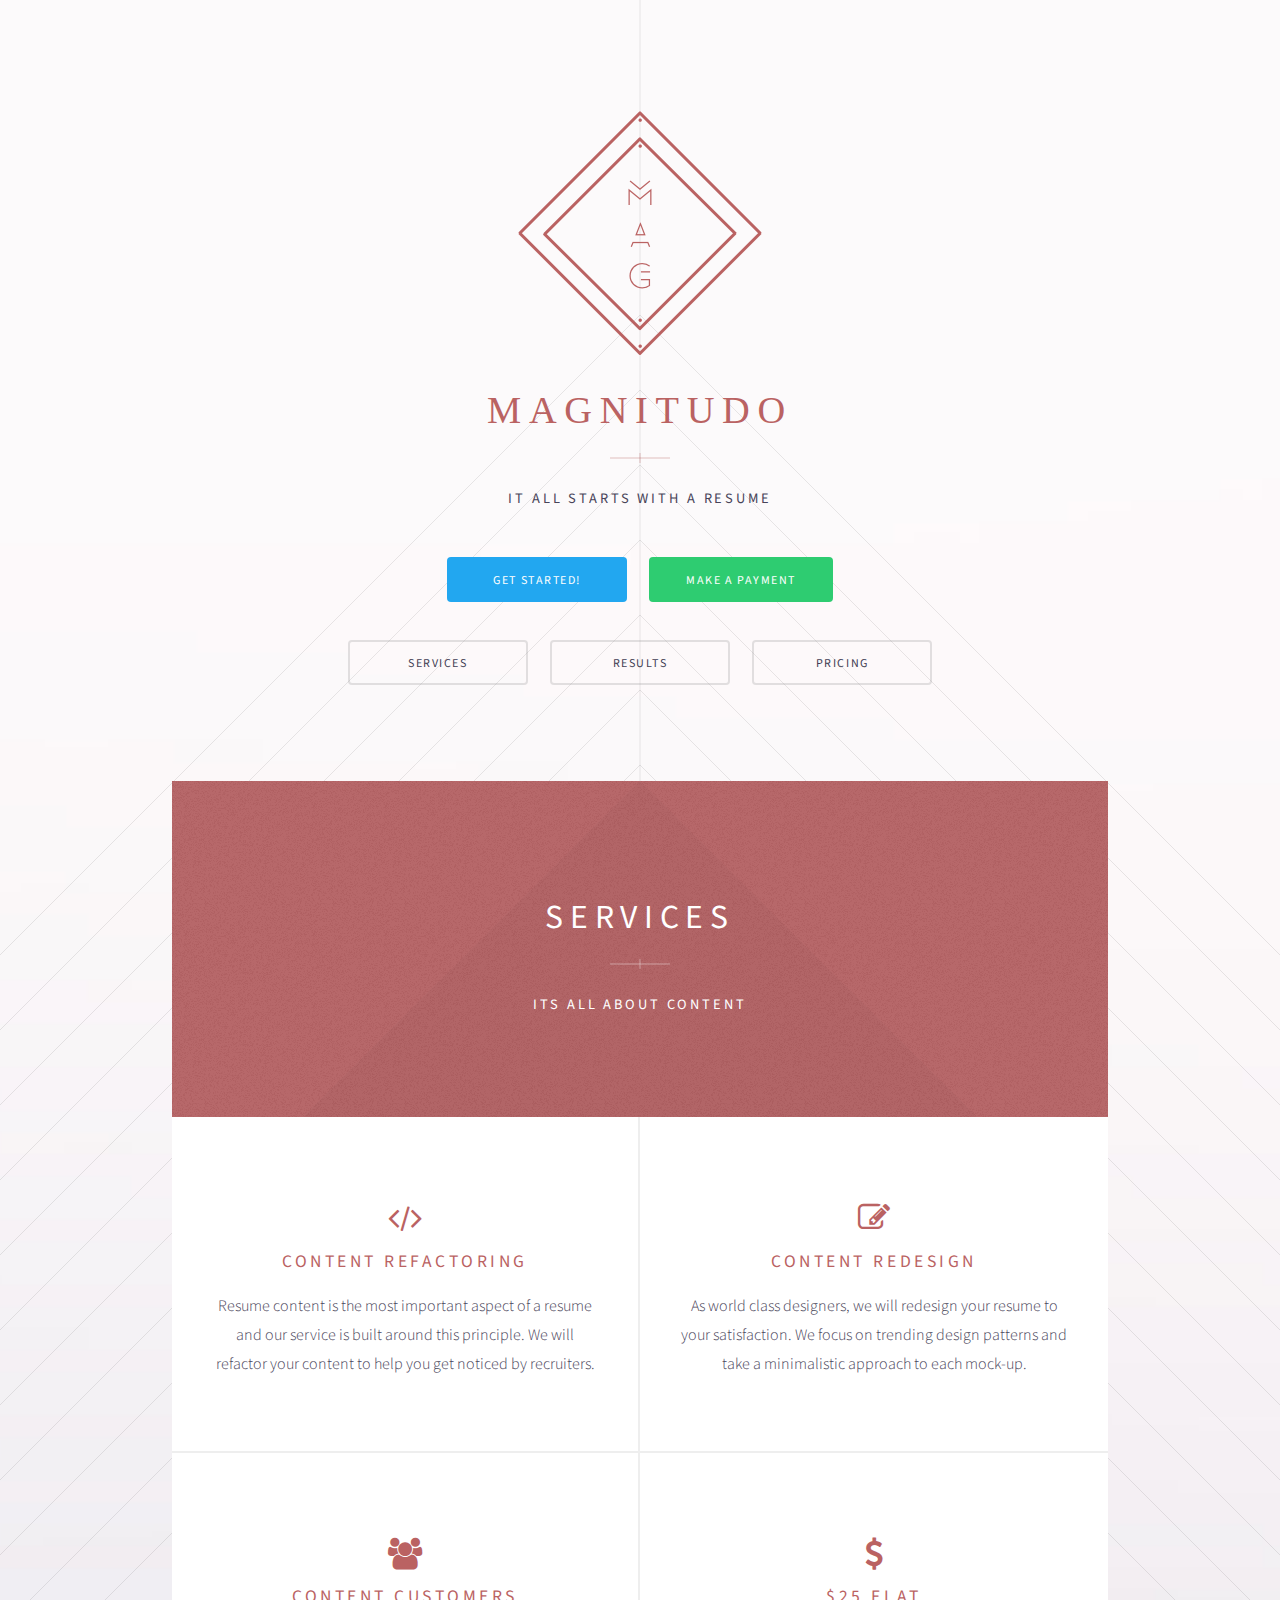
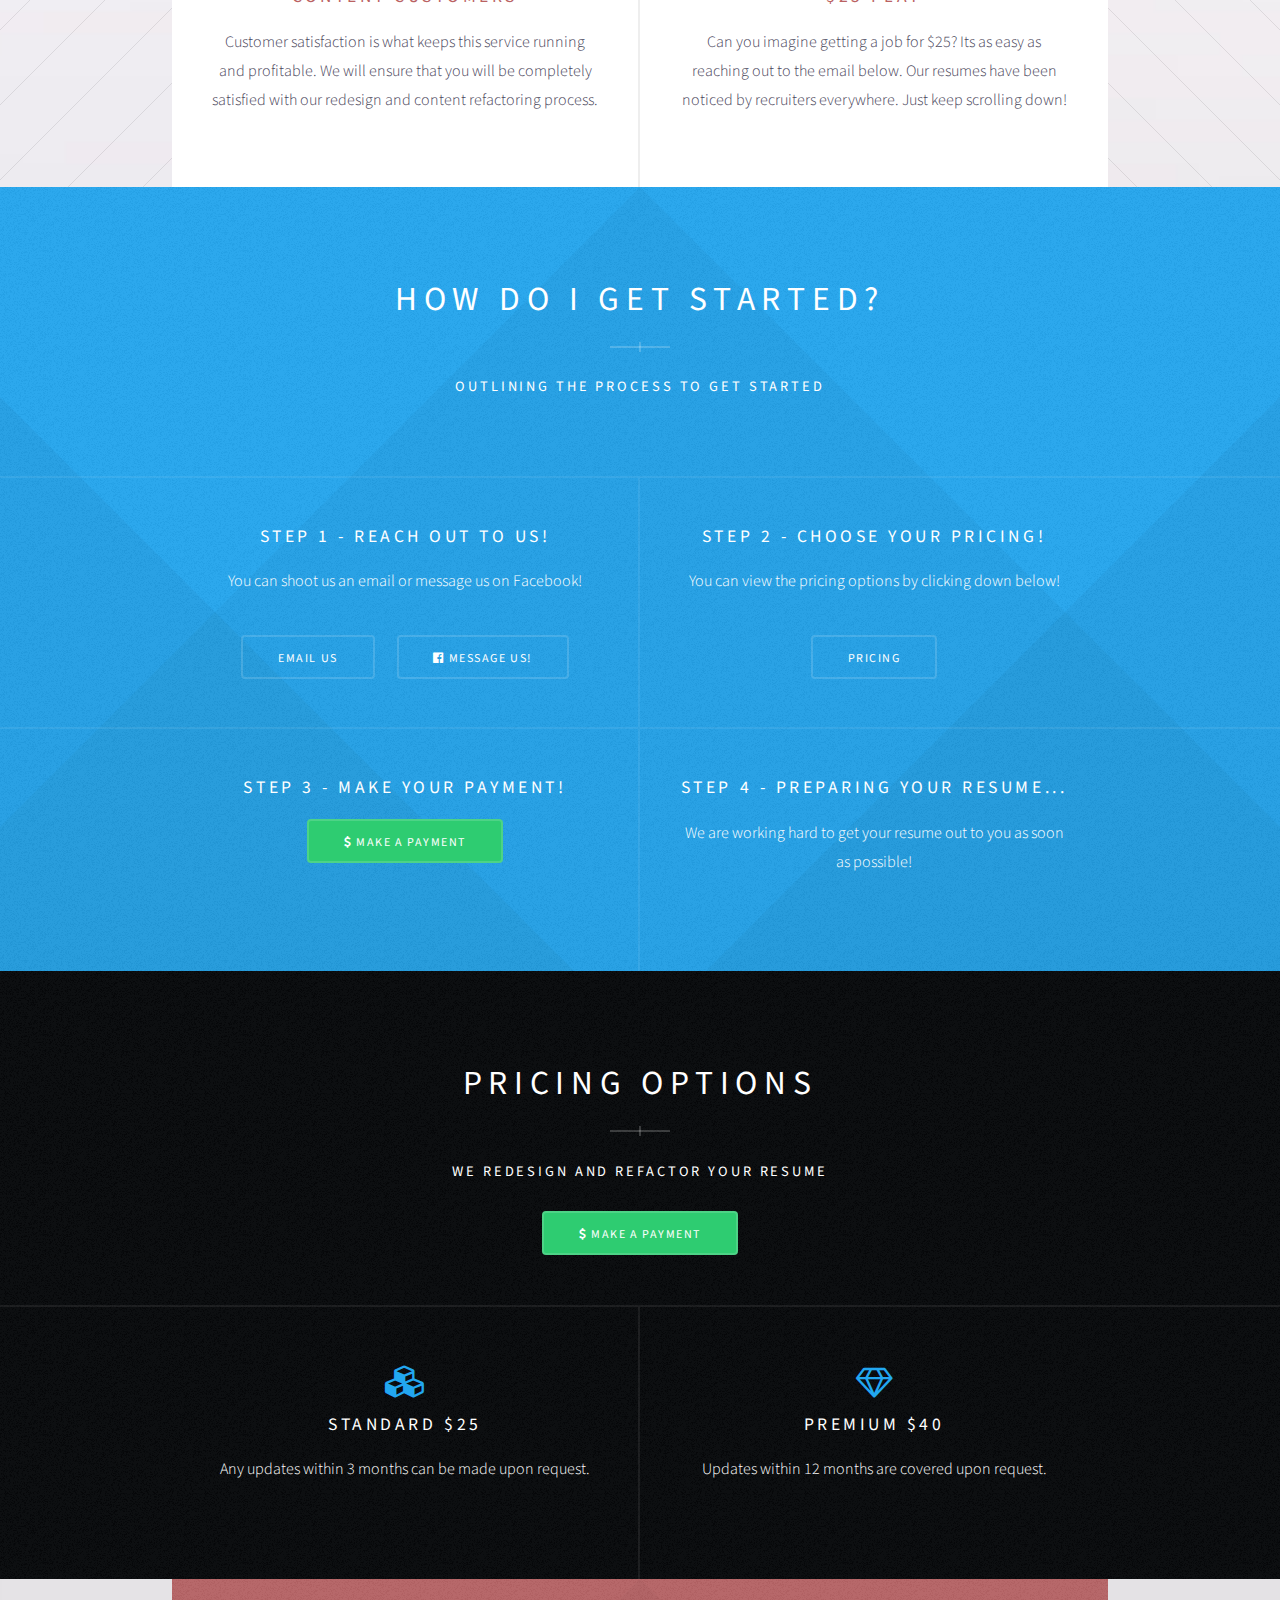
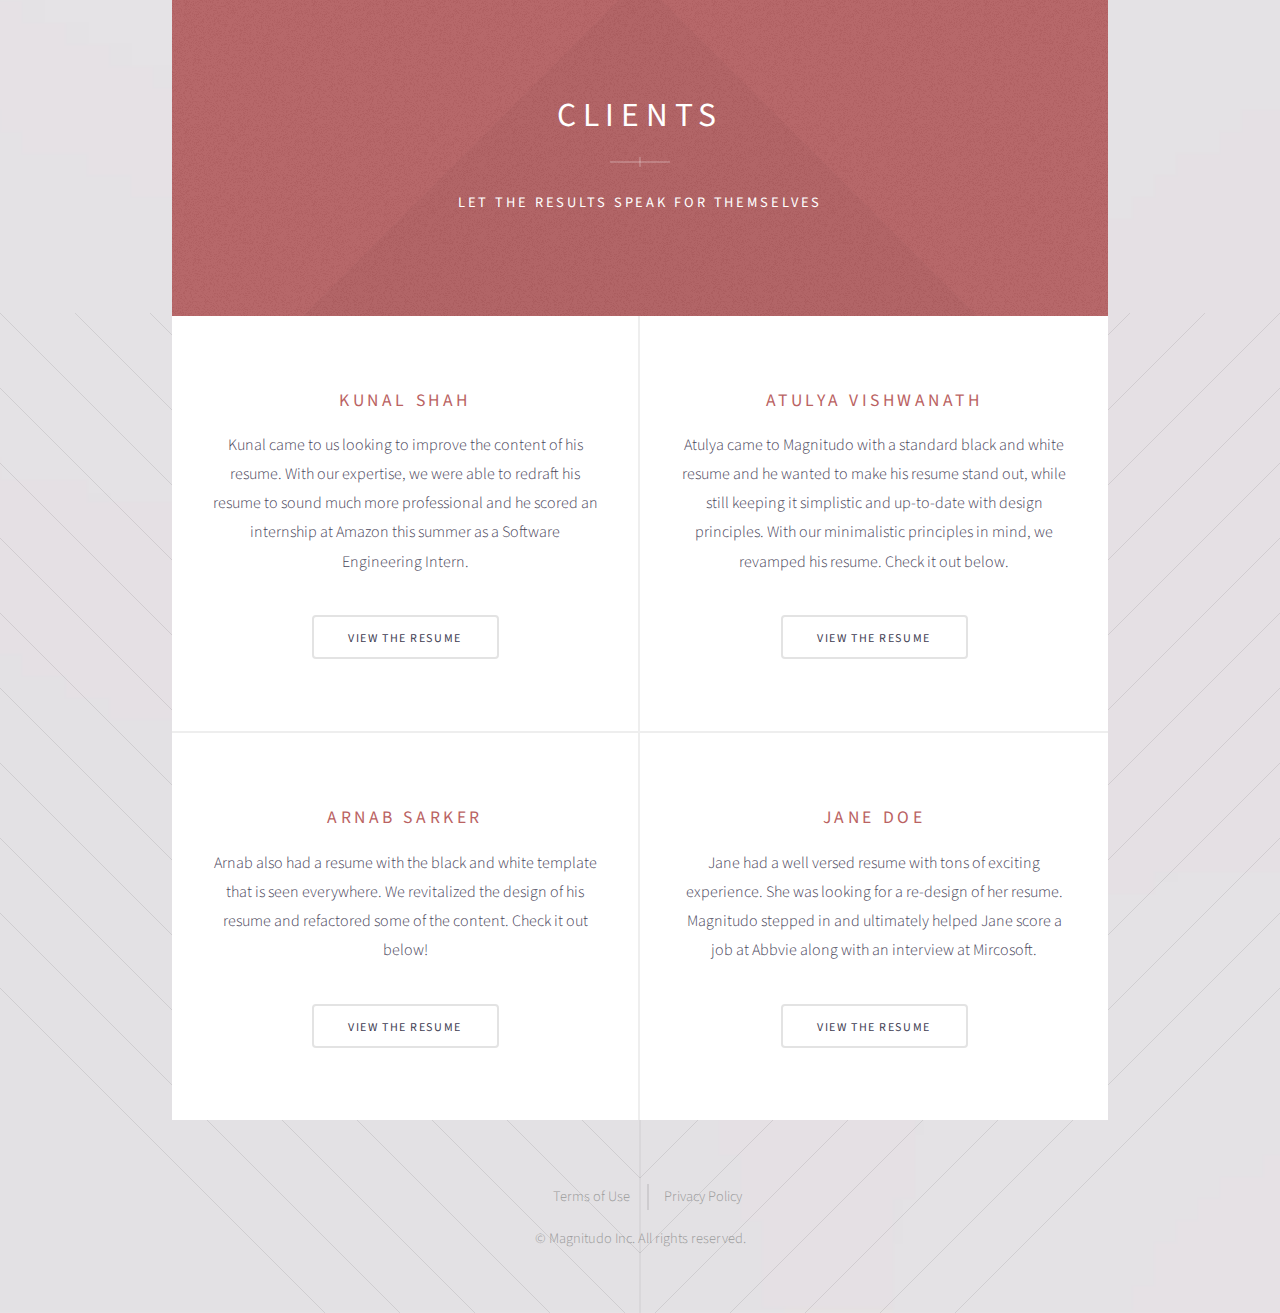
<file: index.html>
<!DOCTYPE HTML>
<html>
	<head>
		<link rel="shortcut icon" href="fav.ico" />
		<title>Magnitudo</title>
		<meta charset="utf-8" />
		<meta name="viewport" content="width=device-width, initial-scale=1" />
		<!--[if lte IE 8]><script src="assets/js/ie/html5shiv.js"></script><![endif]-->
		<link rel="stylesheet" href="assets/css/main.css" />
		<!--[if lte IE 9]><link rel="stylesheet" href="assets/css/ie9.css" /><![endif]-->
		<!--[if lte IE 8]><link rel="stylesheet" href="assets/css/ie8.css" /><![endif]-->
	</head>
	<body class="landing">
		<!-- Header -->

		<!-- Nav -->
<!--
			 <nav id="menu">
				<ul class="links">
					<li><a href="index.html">Home</a></li>
					<li><a href="generic.html">Generic</a></li>
					<li><a href="elements.html">Elements</a></li>
				</ul>
				<ul class="actions vertical">
					<li><a href="#" class="button special fit">Log In</a></li>
					<li><a href="#" class="button fit">Sign Up</a></li>
				</ul>
			</nav> 
-->

		<!-- Banner -->
			<section id="banner">
				<header class="major">
					<!-- <span class="icon fa-code style3"></span> -->
					<span class="logo1"><img src="images/logosmall.png" alt="logo" /></span>

					<h1>Magnitudo</h1>
					<p>it all starts with a resume</p>

				</header>
                
				
                <ul class="actions">
<!--
					<li><a href="#one" class="button scrolly">Services</a></li>
                    <li><a href="#two" class="button scrolly">Results</a></li>
                    <li><a href="#three" class="button scrolly">Pricing</a></li>
-->
                    <li><a href="#getstarted" class="button scrolly getstarted">Get Started!</a></li>
                    <li><a href="payus.html" class="button payment">Make a Payment</a></li>
				</ul>
                
                <ul class="actions">
					<li><a href="#services" class="button scrolly">Services</a></li>
                    <li><a href="#clients" class="button scrolly">Results</a></li>
                    <li><a href="#pricing" class="button scrolly">Pricing</a></li>
				</ul>
			</section>
        
        

		<!-- Services -->
			<section id="services" class="wrapper style1 special">
				<div class="inner">
					<header class="major alt style2">
						<h2>Services</h2>
						<p>Its all about content</p>
					</header>
					<section class="split">
						<article>
							<span class="icon fa-code fa-2x style2"></span>
							<h4>Content Refactoring</h4>
							<p>Resume content is the most important aspect of a resume and our service is built around this principle. We will refactor your content to help you get noticed by recruiters. </p>
							<!-- <ul class="actions">
								<li><a href="#" class="button">Learn More</a></li>
							</ul> -->
						</article>
						<article>
							<span class="icon fa-pencil-square-o fa-2x style2"></span>
							<h4>Content Redesign</h4>
							<p>As world class designers, we will redesign your resume to your satisfaction. We focus on trending design patterns and take a minimalistic approach to each mock-up.</p>
							<!-- <ul class="actions">
								<li><a href="#" class="button">Learn More</a></li>
							</ul> -->
						</article>
						<article>
							<span class="icon fa-users fa-2x style2"></span>
							<h4>Content Customers</h4>
							<p>Customer satisfaction is what keeps this service running and profitable. We will ensure that you will be completely satisfied with our redesign and content refactoring process.</p>
							<!-- <ul class="actions">
								<li><a href="#" class="button">Learn More</a></li>
							</ul> -->
						</article>
						<article>
							<span class="icon fa-usd fa-2x style2"></span>
							<h4>$25 Flat</h4>
							<p>Can you imagine getting a job for $25? Its as easy as reaching out to the email below. Our resumes have been noticed by recruiters everywhere. Just keep scrolling down!</p>
							<!-- <ul class="actions">
								<li><a href="#" class="button">Learn More</a></li>
							</ul> -->
						</article>
					</section>
				</div>
			</section>
        
        <!-- Get Started -->
        <section id="getstarted" class="wrapper style2 special">
				<div class="inner">
					<header class="major">
                        <h2>How Do I get Started?</h2>
                        <p>Outlining the process to get started</p>
					</header>
					<section class="spotlights">
						<section>
                            <h4>Step 1 - Reach Out to Us!</h4>
                            <p>You can shoot us an email or message us on Facebook!</p>
					<ul class="actions">
                        <li><a href="mailto:team@magnitudo.us" class="button">Email Us</a></li>
                        <li><a href="https://m.me/magnitudomakesresumes" class="button" target="_blank"><i class="fa fa-facebook-official"></i> Message Us!</a></li>
					</ul>
						</section>
						<section>
                            <h4>Step 2 - Choose your Pricing!</h4>
                            <p> You can view the pricing options by clicking down below!</p>
							<ul class="actions">
                                <li><a href="#pricing" class="button scrolly">Pricing</a></li>
							</ul>
						</section>
                        <section>
                            <h4>Step 3 - Make your Payment!</h4>
							<ul class="actions">
                                <li><a href="payus.html" class="button payment" style="background-color:#2ecc71;"><span class="icon fa fa-usd"></span> Make a Payment</a></li>
							</ul>
						</section>
                        <section>
                            <h4>Step 4 - Preparing your Resume...</h4>
                            <p>We are working hard to get your resume out to you as soon as possible!</p>
						</section>
					</section>
				</div>
			</section>
        
        
        <!-- Pricing -->
        <section id="pricing" class="wrapper style4 special">
				<div class="inner">
					<header class="major">
						<h2>Pricing Options</h2>
						<p>We redesign and refactor your resume</p>
                        <a href="payus.html" class="button payment"><span class="icon fa fa-usd"></span> Make a Payment</a>
					</header>
					<section class="spotlights">
						<section>
                            <span class="icon fa-cubes fa-2x style1"></span>
							<h4>Standard $25</h4>
                            <p>Any updates within 3 months can be made upon request.</p>
						</section>
						<section>
                            <span class="icon fa-diamond fa-2x style1"></span>
							<h4>Premium $40</h4>
							<p>Updates within 12 months are covered upon request.</p>
						</section>
					</section>
				</div>
			</section>
        
        <section id="clients" class="wrapper style1 special">
				<div class="inner">
					<header class="major alt style2">
						<h2>Clients</h2>
						<p>Let the results speak for themselves</p>
					</header>
					<section class="split">
						<article>
							<h4>Kunal Shah</h4>
							<p>Kunal came to us looking to improve the content of his resume. With our expertise, we were able to redraft his resume to sound much more professional and he scored an internship at Amazon this summer as a Software Engineering Intern.</p>
							<ul class="actions">
								<li><a href="resumes/KunalShahResume.pdf" class="button">View the resume</a></li>
							</ul>
						</article>
						<article>
							<h4>Atulya Vishwanath</h4>
							<p>Atulya came to Magnitudo with a standard black and white resume and he wanted to make his resume stand out, while still keeping it simplistic and up-to-date with design principles. With our minimalistic principles in mind, we revamped his resume. Check it out below.</p>
							<ul class="actions">
                                <li><a href="resumes/AtulyaVishwanathResume.pdf" class="button">View the resume</a></li>
							</ul>
						</article>
						<article>
							<h4>Arnab Sarker</h4>
							<p>Arnab also had a resume with the black and white template that is seen everywhere. We revitalized the design of his resume and refactored some of the content. Check it out below!</p>
							<ul class="actions">
                                <li><a href="resumes/ArnabSarkerResume.pdf" class="button">View the resume</a></li>
							</ul>
						</article>
						<article>
							<h4>Jane Doe</h4>
							<p>Jane had a well versed resume with tons of exciting experience. She was looking for a re-design of her resume. Magnitudo stepped in and ultimately helped Jane score a job at Abbvie along with an interview at Mircosoft.</p>
							<ul class="actions">
                                <li><a href="resumes/JaneDoe.pdf" class="button">View the resume</a></li>
							</ul>
						</article>
					</section>
				</div>
			</section>
        
    
		<!-- Footer -->
			<footer id="footer">
				<ul class="menu">
					<li><a href="#">Terms of Use</a></li>
					<li><a href="#">Privacy Policy</a></li>
					<!-- <li><a href="#">Contact Us</a></li> -->
				</ul>
				<p class="copyright">
					&copy; Magnitudo Inc. All rights reserved.
				</p>
			</footer>

		<!-- Scripts -->
			<script src="assets/js/jquery.min.js"></script>
			<script src="assets/js/jquery.scrolly.min.js"></script>
			<script src="assets/js/jquery.scrollex.min.js"></script>
			<script src="assets/js/skel.min.js"></script>
			<script src="assets/js/util.js"></script>
			<!--[if lte IE 8]><script src="assets/js/ie/respond.min.js"></script><![endif]-->
			<script src="assets/js/main.js"></script>

	</body>
</html>
</file>
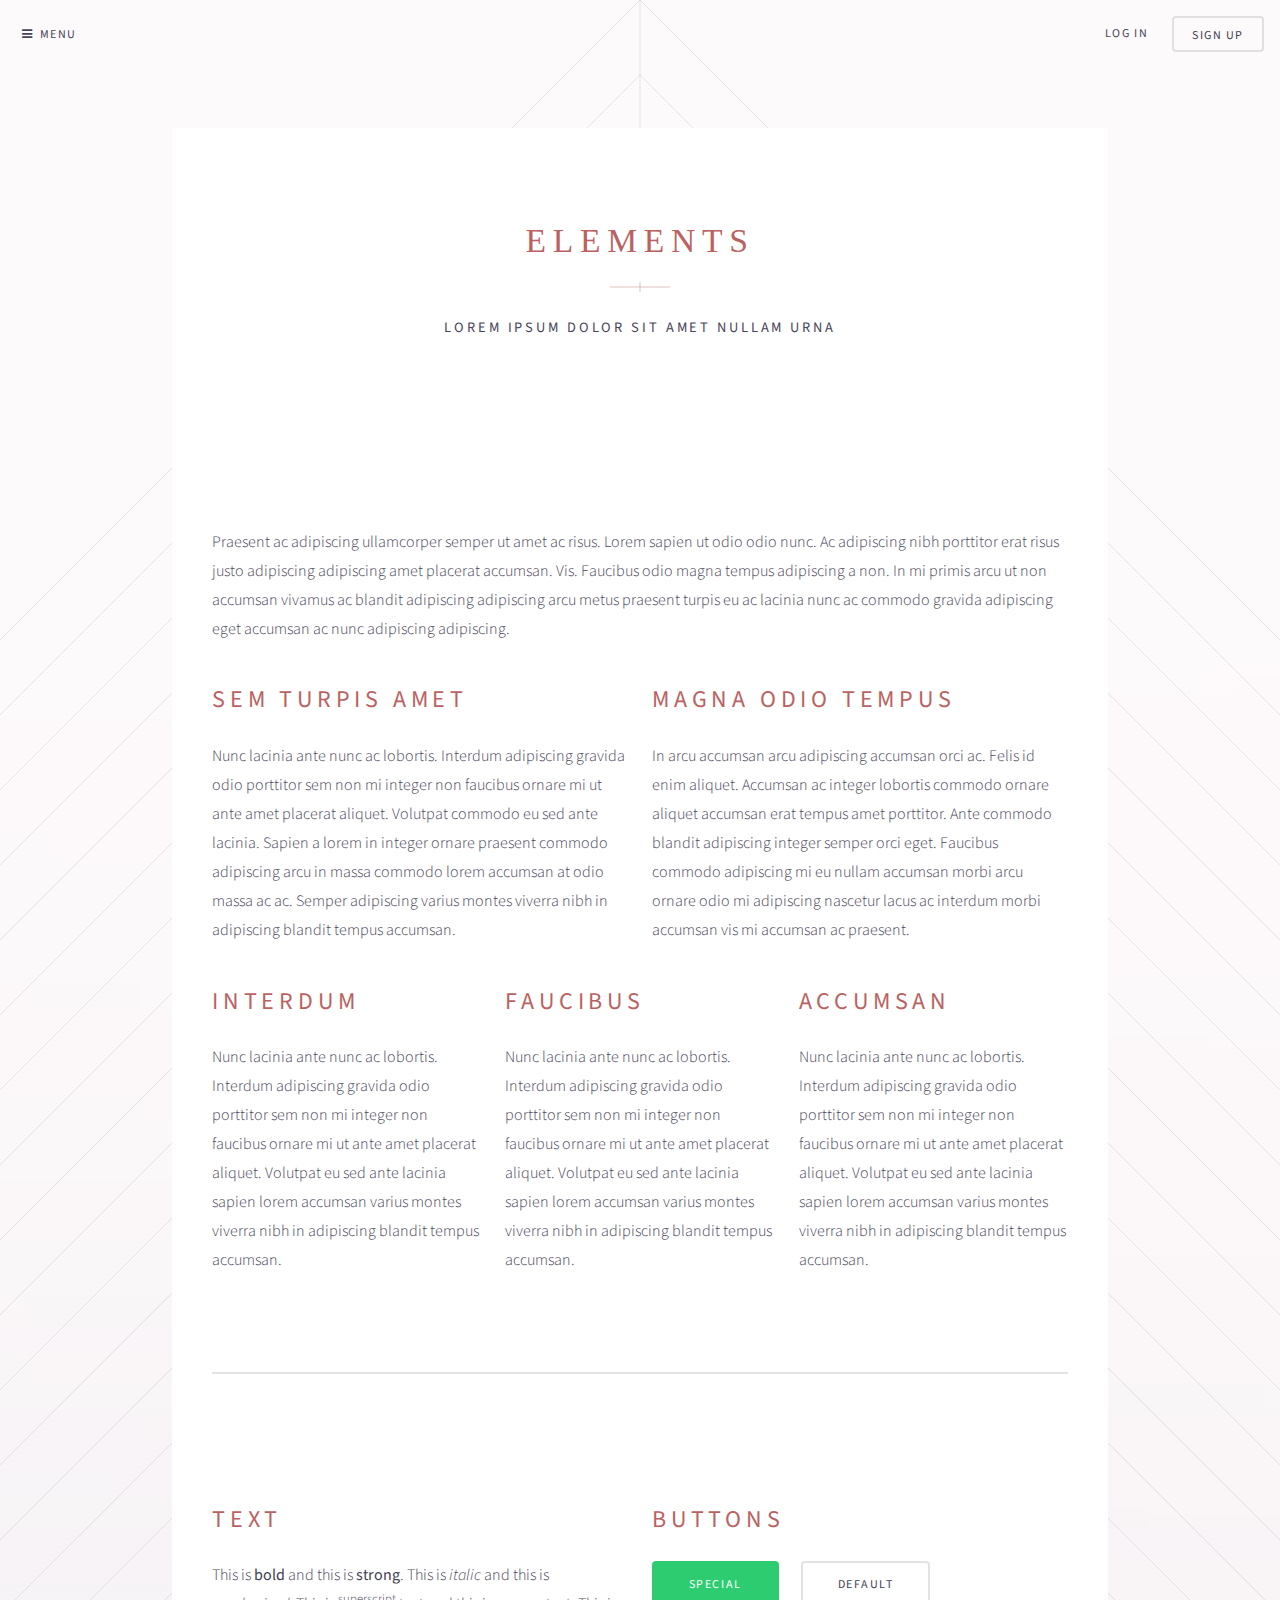
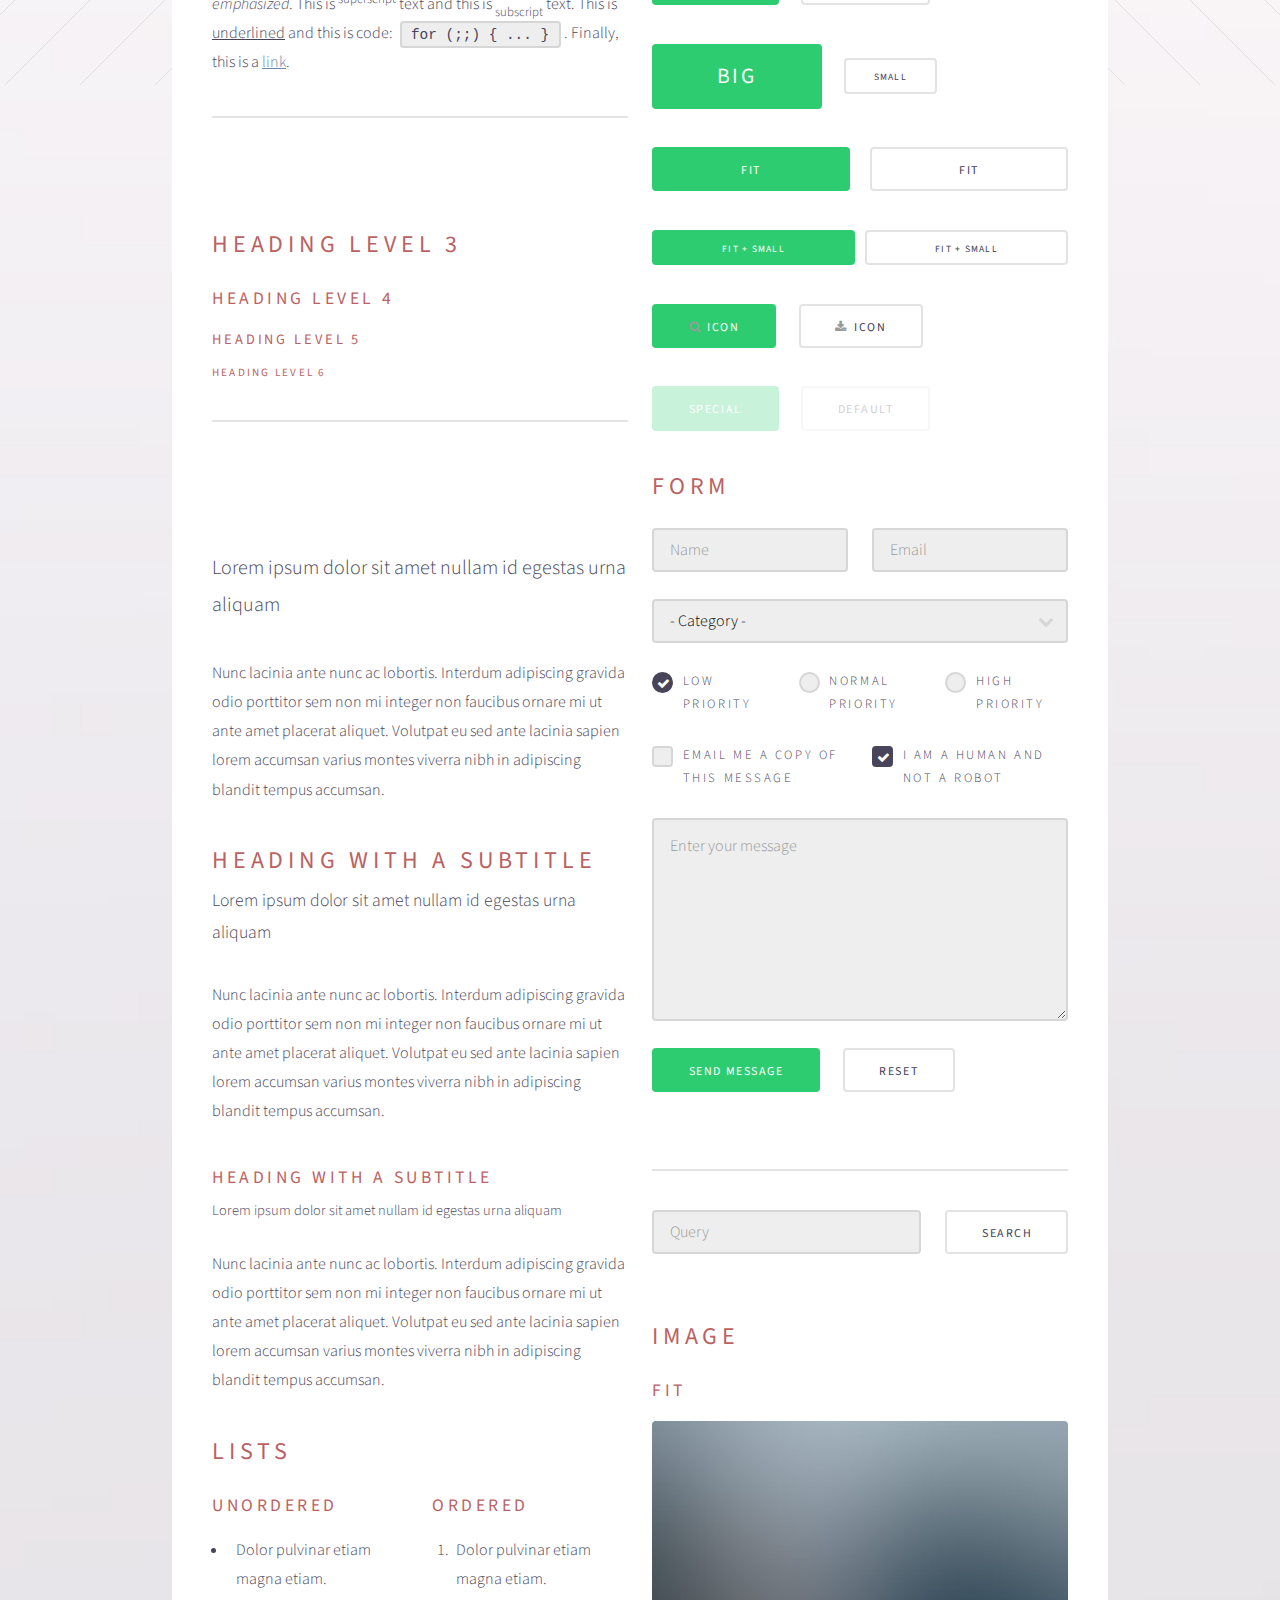
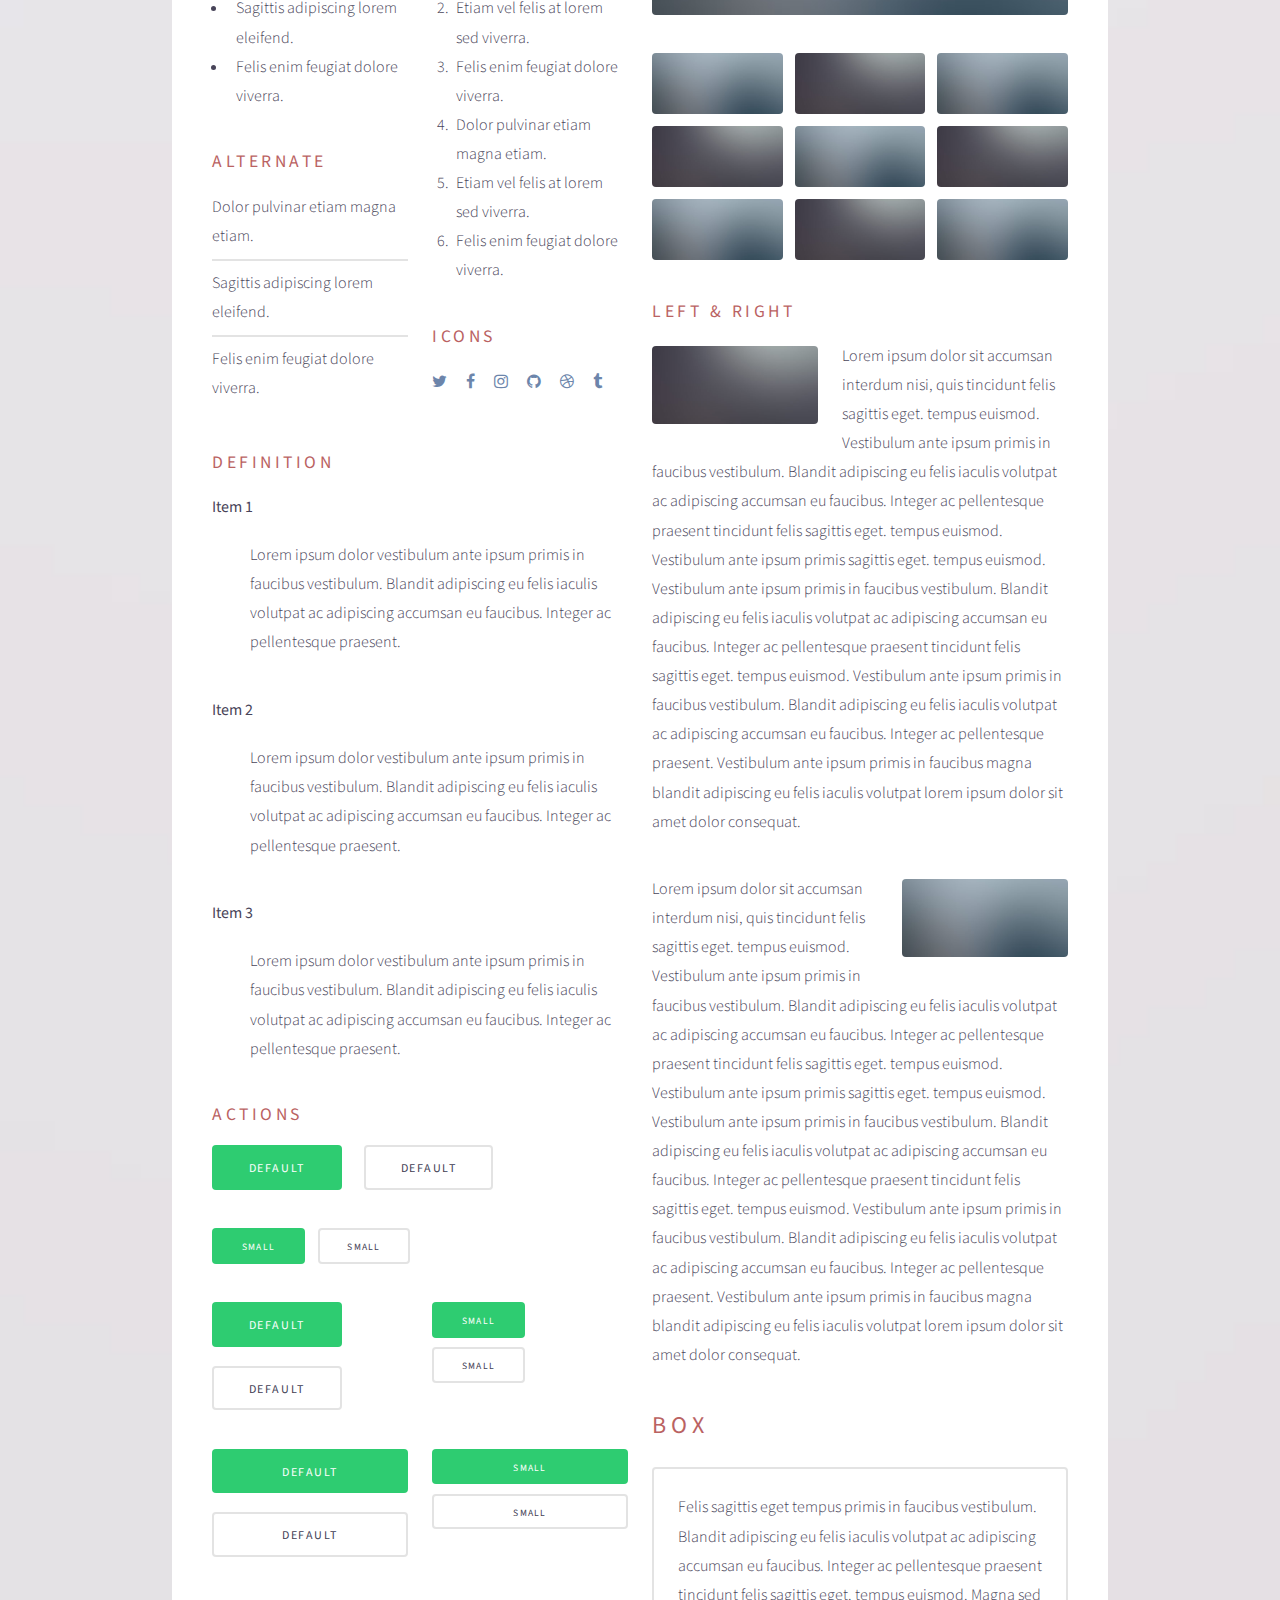
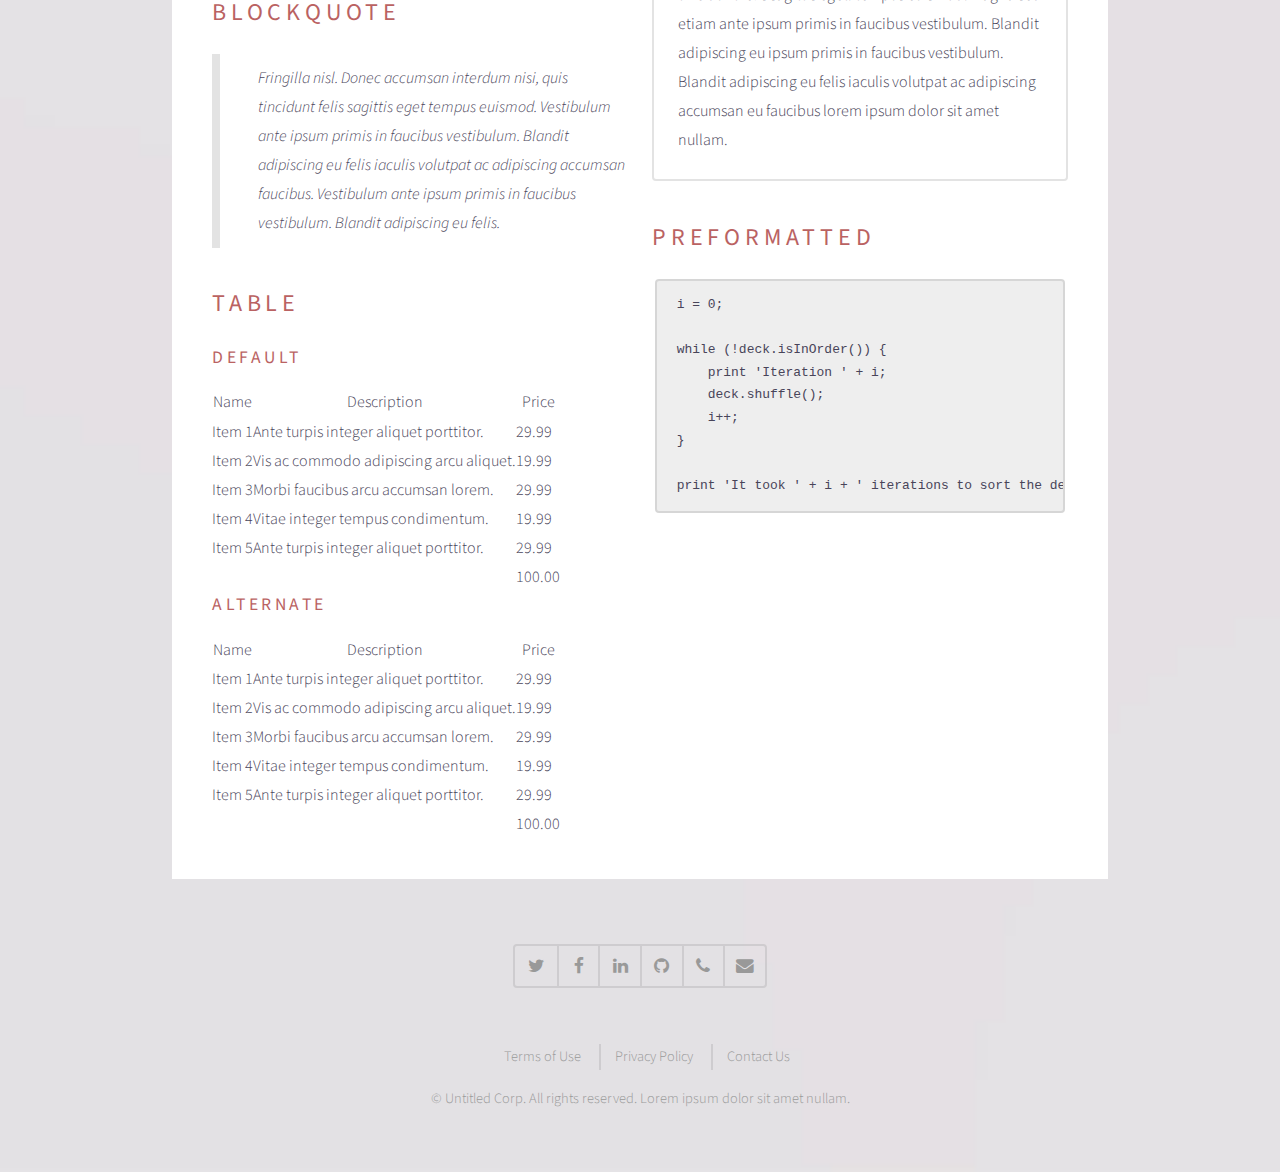
<file: elements.html>
<!DOCTYPE HTML>
<!--
	Hologram by Pixelarity
	pixelarity.com | hello@pixelarity.com
	License: pixelarity.com/license
-->
<html>
	<head>
		<title>Untitled</title>
		<meta charset="utf-8" />
		<meta name="viewport" content="width=device-width, initial-scale=1" />
		<!--[if lte IE 8]><script src="assets/js/ie/html5shiv.js"></script><![endif]-->
		<link rel="stylesheet" href="assets/css/main.css" />
		<!--[if lte IE 9]><link rel="stylesheet" href="assets/css/ie9.css" /><![endif]-->
		<!--[if lte IE 8]><link rel="stylesheet" href="assets/css/ie8.css" /><![endif]-->
	</head>
	<body>

		<!-- Header -->
			<header id="header">
				<a href="#menu">Menu</a>
				<a href="#">Log In</a>
				<a href="#" class="button">Sign Up</a>
			</header>

		<!-- Nav -->
			<nav id="menu">
				<ul class="links">
					<li><a href="index.html">Home</a></li>
					<li><a href="generic.html">Generic</a></li>
					<li><a href="elements.html">Elements</a></li>
				</ul>
				<ul class="actions vertical">
					<li><a href="#" class="button special fit">Log In</a></li>
					<li><a href="#" class="button fit">Sign Up</a></li>
				</ul>
			</nav>


		<!-- Main -->
			<section id="main" class="wrapper style1">
				<div class="inner">

					<!-- Title -->
						<header class="major special">
							<h1>Elements</h1>
							<p>Lorem ipsum dolor sit amet nullam urna</p>
						</header>

					<!-- Content -->
						<div class="content">

						<!-- Text -->
							<h2 id="content">Sample Content</h2>
							<p>Praesent ac adipiscing ullamcorper semper ut amet ac risus. Lorem sapien ut odio odio nunc. Ac adipiscing nibh porttitor erat risus justo adipiscing adipiscing amet placerat accumsan. Vis. Faucibus odio magna tempus adipiscing a non. In mi primis arcu ut non accumsan vivamus ac blandit adipiscing adipiscing arcu metus praesent turpis eu ac lacinia nunc ac commodo gravida adipiscing eget accumsan ac nunc adipiscing adipiscing.</p>
							<div class="row">
								<div class="6u 12u$(small)">
									<h3>Sem turpis amet</h3>
									<p>Nunc lacinia ante nunc ac lobortis. Interdum adipiscing gravida odio porttitor sem non mi integer non faucibus ornare mi ut ante amet placerat aliquet. Volutpat commodo eu sed ante lacinia. Sapien a lorem in integer ornare praesent commodo adipiscing arcu in massa commodo lorem accumsan at odio massa ac ac. Semper adipiscing varius montes viverra nibh in adipiscing blandit tempus accumsan.</p>
								</div>
								<div class="6u$ 12u$(small)">
									<h3>Magna odio tempus</h3>
									<p>In arcu accumsan arcu adipiscing accumsan orci ac. Felis id enim aliquet. Accumsan ac integer lobortis commodo ornare aliquet accumsan erat tempus amet porttitor. Ante commodo blandit adipiscing integer semper orci eget. Faucibus commodo adipiscing mi eu nullam accumsan morbi arcu ornare odio mi adipiscing nascetur lacus ac interdum morbi accumsan vis mi accumsan ac praesent.</p>
								</div>
								<!-- Break -->
								<div class="4u 12u$(medium)">
									<h3>Interdum</h3>
									<p>Nunc lacinia ante nunc ac lobortis. Interdum adipiscing gravida odio porttitor sem non mi integer non faucibus ornare mi ut ante amet placerat aliquet. Volutpat eu sed ante lacinia sapien lorem accumsan varius montes viverra nibh in adipiscing blandit tempus accumsan.</p>
								</div>
								<div class="4u 12u$(medium)">
									<h3>Faucibus</h3>
									<p>Nunc lacinia ante nunc ac lobortis. Interdum adipiscing gravida odio porttitor sem non mi integer non faucibus ornare mi ut ante amet placerat aliquet. Volutpat eu sed ante lacinia sapien lorem accumsan varius montes viverra nibh in adipiscing blandit tempus accumsan.</p>
								</div>
								<div class="4u$ 12u$(medium)">
									<h3>Accumsan</h3>
									<p>Nunc lacinia ante nunc ac lobortis. Interdum adipiscing gravida odio porttitor sem non mi integer non faucibus ornare mi ut ante amet placerat aliquet. Volutpat eu sed ante lacinia sapien lorem accumsan varius montes viverra nibh in adipiscing blandit tempus accumsan.</p>
								</div>
							</div>

							<hr class="major" />

						<!-- Elements -->
							<h2 id="elements">Elements</h2>
							<div class="row">
								<div class="6u 12u$(medium)">

									<!-- Text stuff -->
										<h3>Text</h3>
										<p>This is <b>bold</b> and this is <strong>strong</strong>. This is <i>italic</i> and this is <em>emphasized</em>.
										This is <sup>superscript</sup> text and this is <sub>subscript</sub> text.
										This is <u>underlined</u> and this is code: <code>for (;;) { ... }</code>.
										Finally, this is a <a href="#">link</a>.</p>
										<hr />
										<h2>Heading Level 2</h2>
										<h3>Heading Level 3</h3>
										<h4>Heading Level 4</h4>
										<h5>Heading Level 5</h5>
										<h6>Heading Level 6</h6>
										<hr />
										<header>
											<h2>Heading with a Subtitle</h2>
											<p>Lorem ipsum dolor sit amet nullam id egestas urna aliquam</p>
										</header>
										<p>Nunc lacinia ante nunc ac lobortis. Interdum adipiscing gravida odio porttitor sem non mi integer non faucibus ornare mi ut ante amet placerat aliquet. Volutpat eu sed ante lacinia sapien lorem accumsan varius montes viverra nibh in adipiscing blandit tempus accumsan.</p>
										<header>
											<h3>Heading with a Subtitle</h3>
											<p>Lorem ipsum dolor sit amet nullam id egestas urna aliquam</p>
										</header>
										<p>Nunc lacinia ante nunc ac lobortis. Interdum adipiscing gravida odio porttitor sem non mi integer non faucibus ornare mi ut ante amet placerat aliquet. Volutpat eu sed ante lacinia sapien lorem accumsan varius montes viverra nibh in adipiscing blandit tempus accumsan.</p>
										<header>
											<h4>Heading with a Subtitle</h4>
											<p>Lorem ipsum dolor sit amet nullam id egestas urna aliquam</p>
										</header>
										<p>Nunc lacinia ante nunc ac lobortis. Interdum adipiscing gravida odio porttitor sem non mi integer non faucibus ornare mi ut ante amet placerat aliquet. Volutpat eu sed ante lacinia sapien lorem accumsan varius montes viverra nibh in adipiscing blandit tempus accumsan.</p>

									<!-- Lists -->
										<h3>Lists</h3>
										<div class="row">
											<div class="6u 12u$(small)">

												<h4>Unordered</h4>
												<ul>
													<li>Dolor pulvinar etiam magna etiam.</li>
													<li>Sagittis adipiscing lorem eleifend.</li>
													<li>Felis enim feugiat dolore viverra.</li>
												</ul>

												<h4>Alternate</h4>
												<ul class="alt">
													<li>Dolor pulvinar etiam magna etiam.</li>
													<li>Sagittis adipiscing lorem eleifend.</li>
													<li>Felis enim feugiat dolore viverra.</li>
												</ul>

											</div>
											<div class="6u$ 12u$(small)">

												<h4>Ordered</h4>
												<ol>
													<li>Dolor pulvinar etiam magna etiam.</li>
													<li>Etiam vel felis at lorem sed viverra.</li>
													<li>Felis enim feugiat dolore viverra.</li>
													<li>Dolor pulvinar etiam magna etiam.</li>
													<li>Etiam vel felis at lorem sed viverra.</li>
													<li>Felis enim feugiat dolore viverra.</li>
												</ol>

												<h4>Icons</h4>
												<ul class="icons">
													<li><a href="#" class="icon fa-twitter"><span class="label">Twitter</span></a></li>
													<li><a href="#" class="icon fa-facebook"><span class="label">Facebook</span></a></li>
													<li><a href="#" class="icon fa-instagram"><span class="label">Instagram</span></a></li>
													<li><a href="#" class="icon fa-github"><span class="label">Github</span></a></li>
													<li><a href="#" class="icon fa-dribbble"><span class="label">Dribbble</span></a></li>
													<li><a href="#" class="icon fa-tumblr"><span class="label">Tumblr</span></a></li>
												</ul>

											</div>
										</div>
										<h4>Definition</h4>
										<dl>
											<dt>Item 1</dt>
											<dd>
												<p>Lorem ipsum dolor vestibulum ante ipsum primis in faucibus vestibulum. Blandit adipiscing eu felis iaculis volutpat ac adipiscing accumsan eu faucibus. Integer ac pellentesque praesent.</p>
											</dd>
											<dt>Item 2</dt>
											<dd>
												<p>Lorem ipsum dolor vestibulum ante ipsum primis in faucibus vestibulum. Blandit adipiscing eu felis iaculis volutpat ac adipiscing accumsan eu faucibus. Integer ac pellentesque praesent.</p>
											</dd>
											<dt>Item 3</dt>
											<dd>
												<p>Lorem ipsum dolor vestibulum ante ipsum primis in faucibus vestibulum. Blandit adipiscing eu felis iaculis volutpat ac adipiscing accumsan eu faucibus. Integer ac pellentesque praesent.</p>
											</dd>
										</dl>

										<h4>Actions</h4>
										<ul class="actions">
											<li><a href="#" class="button special">Default</a></li>
											<li><a href="#" class="button">Default</a></li>
										</ul>
										<ul class="actions small">
											<li><a href="#" class="button special small">Small</a></li>
											<li><a href="#" class="button small">Small</a></li>
										</ul>
										<div class="row">
											<div class="6u 12u$(small)">
												<ul class="actions vertical">
													<li><a href="#" class="button special">Default</a></li>
													<li><a href="#" class="button">Default</a></li>
												</ul>
											</div>
											<div class="6u$ 12u$(small)">
												<ul class="actions vertical small">
													<li><a href="#" class="button special small">Small</a></li>
													<li><a href="#" class="button small">Small</a></li>
												</ul>
											</div>
											<div class="6u 12u$(small)">
												<ul class="actions vertical">
													<li><a href="#" class="button special fit">Default</a></li>
													<li><a href="#" class="button fit">Default</a></li>
												</ul>
											</div>
											<div class="6u$ 12u$(small)">
												<ul class="actions vertical small">
													<li><a href="#" class="button special small fit">Small</a></li>
													<li><a href="#" class="button small fit">Small</a></li>
												</ul>
											</div>
										</div>

									<!-- Blockquote -->
										<h3>Blockquote</h3>
										<blockquote>Fringilla nisl. Donec accumsan interdum nisi, quis tincidunt felis sagittis eget tempus euismod. Vestibulum ante ipsum primis in faucibus vestibulum. Blandit adipiscing eu felis iaculis volutpat ac adipiscing accumsan faucibus. Vestibulum ante ipsum primis in faucibus vestibulum. Blandit adipiscing eu felis.</blockquote>

									<!-- Table -->
										<h3>Table</h3>

										<h4>Default</h4>
										<div class="table-wrapper">
											<table>
												<thead>
													<tr>
														<th>Name</th>
														<th>Description</th>
														<th>Price</th>
													</tr>
												</thead>
												<tbody>
													<tr>
														<td>Item 1</td>
														<td>Ante turpis integer aliquet porttitor.</td>
														<td>29.99</td>
													</tr>
													<tr>
														<td>Item 2</td>
														<td>Vis ac commodo adipiscing arcu aliquet.</td>
														<td>19.99</td>
													</tr>
													<tr>
														<td>Item 3</td>
														<td> Morbi faucibus arcu accumsan lorem.</td>
														<td>29.99</td>
													</tr>
													<tr>
														<td>Item 4</td>
														<td>Vitae integer tempus condimentum.</td>
														<td>19.99</td>
													</tr>
													<tr>
														<td>Item 5</td>
														<td>Ante turpis integer aliquet porttitor.</td>
														<td>29.99</td>
													</tr>
												</tbody>
												<tfoot>
													<tr>
														<td colspan="2"></td>
														<td>100.00</td>
													</tr>
												</tfoot>
											</table>
										</div>

										<h4>Alternate</h4>
										<div class="table-wrapper">
											<table class="alt">
												<thead>
													<tr>
														<th>Name</th>
														<th>Description</th>
														<th>Price</th>
													</tr>
												</thead>
												<tbody>
													<tr>
														<td>Item 1</td>
														<td>Ante turpis integer aliquet porttitor.</td>
														<td>29.99</td>
													</tr>
													<tr>
														<td>Item 2</td>
														<td>Vis ac commodo adipiscing arcu aliquet.</td>
														<td>19.99</td>
													</tr>
													<tr>
														<td>Item 3</td>
														<td> Morbi faucibus arcu accumsan lorem.</td>
														<td>29.99</td>
													</tr>
													<tr>
														<td>Item 4</td>
														<td>Vitae integer tempus condimentum.</td>
														<td>19.99</td>
													</tr>
													<tr>
														<td>Item 5</td>
														<td>Ante turpis integer aliquet porttitor.</td>
														<td>29.99</td>
													</tr>
												</tbody>
												<tfoot>
													<tr>
														<td colspan="2"></td>
														<td>100.00</td>
													</tr>
												</tfoot>
											</table>
										</div>

								</div>
								<div class="6u$ 12u$(medium)">

									<!-- Buttons -->
										<h3>Buttons</h3>
										<ul class="actions">
											<li><a href="#" class="button special">Special</a></li>
											<li><a href="#" class="button">Default</a></li>
										</ul>
										<ul class="actions">
											<li><a href="#" class="button special big">Big</a></li>
											<li><a href="#" class="button small">Small</a></li>
										</ul>
										<ul class="actions fit">
											<li><a href="#" class="button special fit">Fit</a></li>
											<li><a href="#" class="button fit">Fit</a></li>
										</ul>
										<ul class="actions fit small">
											<li><a href="#" class="button special fit small">Fit + Small</a></li>
											<li><a href="#" class="button fit small">Fit + Small</a></li>
										</ul>
										<ul class="actions">
											<li><a href="#" class="button special icon fa-search">Icon</a></li>
											<li><a href="#" class="button icon fa-download">Icon</a></li>
										</ul>
										<ul class="actions">
											<li><span class="button special disabled">Special</span></li>
											<li><span class="button disabled">Default</span></li>
										</ul>

									<!-- Form -->
										<h3>Form</h3>

										<form method="post" action="#">
											<div class="row">
												<div class="6u 12u$(xsmall)">
													<input type="text" name="name" id="name" value="" placeholder="Name" />
												</div>
												<div class="6u$ 12u$(xsmall)">
													<input type="email" name="email" id="email" value="" placeholder="Email" />
												</div>
												<!-- Break -->
												<div class="12u$">
													<div class="select-wrapper">
														<select name="category" id="category">
															<option value="">- Category -</option>
															<option value="1">Manufacturing</option>
															<option value="1">Shipping</option>
															<option value="1">Administration</option>
															<option value="1">Human Resources</option>
														</select>
													</div>
												</div>
												<!-- Break -->
												<div class="4u 12u$(small)">
													<input type="radio" id="priority-low" name="priority" checked>
													<label for="priority-low">Low Priority</label>
												</div>
												<div class="4u 12u$(small)">
													<input type="radio" id="priority-normal" name="priority">
													<label for="priority-normal">Normal Priority</label>
												</div>
												<div class="4u$ 12u$(small)">
													<input type="radio" id="priority-high" name="priority">
													<label for="priority-high">High Priority</label>
												</div>
												<!-- Break -->
												<div class="6u 12u$(small)">
													<input type="checkbox" id="copy" name="copy">
													<label for="copy">Email me a copy of this message</label>
												</div>
												<div class="6u$ 12u$(small)">
													<input type="checkbox" id="human" name="human" checked>
													<label for="human">I am a human and not a robot</label>
												</div>
												<!-- Break -->
												<div class="12u$">
													<textarea name="message" id="message" placeholder="Enter your message" rows="6"></textarea>
												</div>
												<!-- Break -->
												<div class="12u$">
													<ul class="actions">
														<li><input type="submit" value="Send Message" class="special" /></li>
														<li><input type="reset" value="Reset" /></li>
													</ul>
												</div>
											</div>
										</form>

										<hr />

										<form method="post" action="#">
											<div class="row">
												<div class="8u 12u$(small)">
													<input type="text" name="query" id="query" value="" placeholder="Query" />
												</div>
												<div class="4u$ 12u$(small)">
													<input type="submit" value="Search" class="fit" />
												</div>
											</div>
										</form>

									<!-- Image -->
										<h3>Image</h3>

										<h4>Fit</h4>
										<span class="image fit"><img src="images/pic01.jpg" alt="" /></span>
										<div class="box alt">
											<div class="row 50% uniform">
												<div class="4u"><span class="image fit"><img src="images/pic01.jpg" alt="" /></span></div>
												<div class="4u"><span class="image fit"><img src="images/pic02.jpg" alt="" /></span></div>
												<div class="4u$"><span class="image fit"><img src="images/pic01.jpg" alt="" /></span></div>
												<!-- Break -->
												<div class="4u"><span class="image fit"><img src="images/pic02.jpg" alt="" /></span></div>
												<div class="4u"><span class="image fit"><img src="images/pic01.jpg" alt="" /></span></div>
												<div class="4u$"><span class="image fit"><img src="images/pic02.jpg" alt="" /></span></div>
												<!-- Break -->
												<div class="4u"><span class="image fit"><img src="images/pic01.jpg" alt="" /></span></div>
												<div class="4u"><span class="image fit"><img src="images/pic02.jpg" alt="" /></span></div>
												<div class="4u$"><span class="image fit"><img src="images/pic01.jpg" alt="" /></span></div>
											</div>
										</div>

										<h4>Left &amp; Right</h4>
										<p><span class="image left"><img src="images/pic02.jpg" alt="" /></span>Lorem ipsum dolor sit accumsan interdum nisi, quis tincidunt felis sagittis eget. tempus euismod. Vestibulum ante ipsum primis in faucibus vestibulum. Blandit adipiscing eu felis iaculis volutpat ac adipiscing accumsan eu faucibus. Integer ac pellentesque praesent tincidunt felis sagittis eget. tempus euismod. Vestibulum ante ipsum primis sagittis eget. tempus euismod. Vestibulum ante ipsum primis in faucibus vestibulum. Blandit adipiscing eu felis iaculis volutpat ac adipiscing accumsan eu faucibus. Integer ac pellentesque praesent tincidunt felis sagittis eget. tempus euismod. Vestibulum ante ipsum primis in faucibus vestibulum. Blandit adipiscing eu felis iaculis volutpat ac adipiscing accumsan eu faucibus. Integer ac pellentesque praesent. Vestibulum ante ipsum primis in faucibus magna blandit adipiscing eu felis iaculis volutpat lorem ipsum dolor sit amet dolor consequat.</p>
										<p><span class="image right"><img src="images/pic01.jpg" alt="" /></span>Lorem ipsum dolor sit accumsan interdum nisi, quis tincidunt felis sagittis eget. tempus euismod. Vestibulum ante ipsum primis in faucibus vestibulum. Blandit adipiscing eu felis iaculis volutpat ac adipiscing accumsan eu faucibus. Integer ac pellentesque praesent tincidunt felis sagittis eget. tempus euismod. Vestibulum ante ipsum primis sagittis eget. tempus euismod. Vestibulum ante ipsum primis in faucibus vestibulum. Blandit adipiscing eu felis iaculis volutpat ac adipiscing accumsan eu faucibus. Integer ac pellentesque praesent tincidunt felis sagittis eget. tempus euismod. Vestibulum ante ipsum primis in faucibus vestibulum. Blandit adipiscing eu felis iaculis volutpat ac adipiscing accumsan eu faucibus. Integer ac pellentesque praesent. Vestibulum ante ipsum primis in faucibus magna blandit adipiscing eu felis iaculis volutpat lorem ipsum dolor sit amet dolor consequat.</p>

									<!-- Box -->
										<h3>Box</h3>
										<div class="box">
											<p>Felis sagittis eget tempus primis in faucibus vestibulum. Blandit adipiscing eu felis iaculis volutpat ac adipiscing accumsan eu faucibus. Integer ac pellentesque praesent tincidunt felis sagittis eget. tempus euismod. Magna sed etiam ante ipsum primis in faucibus vestibulum. Blandit adipiscing eu ipsum primis in faucibus vestibulum. Blandit adipiscing eu felis iaculis volutpat ac adipiscing accumsan eu faucibus lorem ipsum dolor sit amet nullam.</p>
										</div>

									<!-- Preformatted Code -->
										<h3>Preformatted</h3>
										<pre><code>i = 0;

while (!deck.isInOrder()) {
    print 'Iteration ' + i;
    deck.shuffle();
    i++;
}

print 'It took ' + i + ' iterations to sort the deck.';
</code></pre>
								</div>

							</div>
						</div>

				</div>
			</section>

		<!-- Footer -->
			<footer id="footer">
				<ul class="alt-icons">
					<li><a href="#" class="icon fa-twitter"><span class="label">Twitter</span></a></li>
					<li><a href="#" class="icon fa-facebook"><span class="label">Facebook</span></a></li>
					<li><a href="#" class="icon fa-linkedin"><span class="label">LinkedIn</span></a></li>
					<li><a href="#" class="icon fa-github"><span class="label">GitHub</span></a></li>
					<li><a href="#" class="icon fa-phone"><span class="label">Phone</span></a></li>
					<li><a href="#" class="icon fa-envelope"><span class="label">Email</span></a></li>
				</ul>
				<ul class="menu">
					<li><a href="#">Terms of Use</a></li>
					<li><a href="#">Privacy Policy</a></li>
					<li><a href="#">Contact Us</a></li>
				</ul>
				<p class="copyright">
					&copy; Untitled Corp. All rights reserved. Lorem ipsum dolor sit amet nullam.
				</p>
			</footer>

		<!-- Scripts -->
			<script src="assets/js/jquery.min.js"></script>
			<script src="assets/js/jquery.scrolly.min.js"></script>
			<script src="assets/js/jquery.scrollex.min.js"></script>
			<script src="assets/js/skel.min.js"></script>
			<script src="assets/js/util.js"></script>
			<!--[if lte IE 8]><script src="assets/js/ie/respond.min.js"></script><![endif]-->
			<script src="assets/js/main.js"></script>

	</body>
</html>
</file>
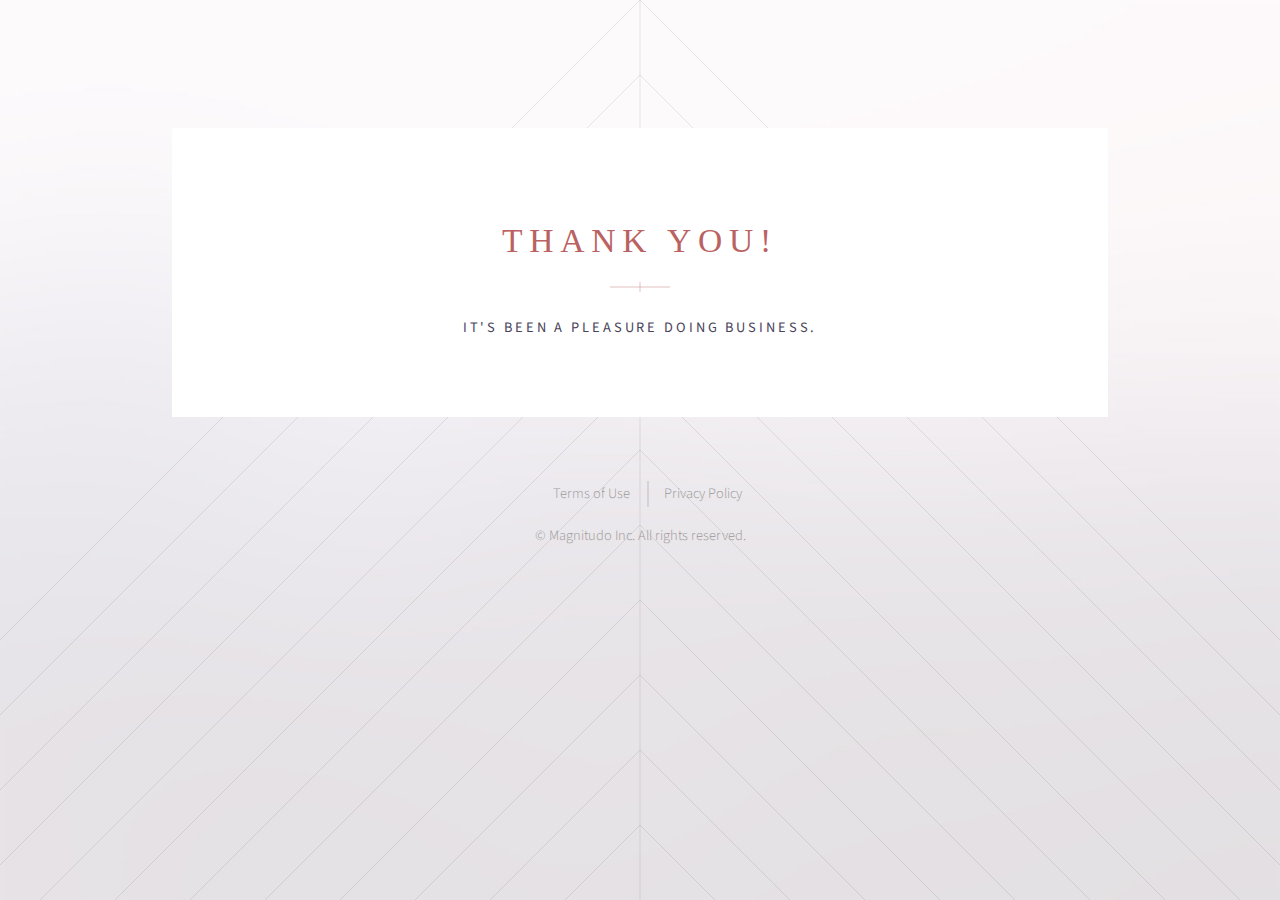
<file: thanks.html>
<!DOCTYPE HTML>
<html>
	<head>
		<title>Thanks!</title>
		<meta charset="utf-8" />
		<meta name="viewport" content="width=device-width, initial-scale=1" />
		<!--[if lte IE 8]><script src="assets/js/ie/html5shiv.js"></script><![endif]-->
		<link rel="stylesheet" href="assets/css/main.css" />
		<!--[if lte IE 9]><link rel="stylesheet" href="assets/css/ie9.css" /><![endif]-->
		<!--[if lte IE 8]><link rel="stylesheet" href="assets/css/ie8.css" /><![endif]-->
	</head>
	<body>
		<!-- Main -->
			<section id="main" class="wrapper style1">
				<div class="inner">
					<header class="major special">
						<h1>Thank You!</h1>
						<p>It's been a pleasure doing business.</p>
					</header>

				</div>
			</section>

		<!-- Footer -->
			<footer id="footer">
				<ul class="menu">
					<li><a href="#">Terms of Use</a></li>
					<li><a href="#">Privacy Policy</a></li>
					<!-- <li><a href="#">Contact Us</a></li> -->
				</ul>
				<p class="copyright">
					&copy; Magnitudo Inc. All rights reserved.
				</p>
			</footer>

		<!-- Scripts -->
			<script src="assets/js/jquery.min.js"></script>
			<script src="assets/js/jquery.scrolly.min.js"></script>
			<script src="assets/js/jquery.scrollex.min.js"></script>
			<script src="assets/js/skel.min.js"></script>
			<script src="assets/js/util.js"></script>
			<!--[if lte IE 8]><script src="assets/js/ie/respond.min.js"></script><![endif]-->
			<script src="assets/js/main.js"></script>

	</body>
</html>
</file>
<file: assets/css/ie9.css>
/*
	Hologram by Pixelarity
	pixelarity.com | hello@pixelarity.com
	License: pixelarity.com/license
*/

/* List */

	ul.alt-icons {
		display: inline-block;
	}

		ul.alt-icons > li {
			display: inline-block;
		}

/* Split */

	.split:after {
		content: '';
		display: block;
		clear: both;
	}

	.split > * {
		float: left;
	}

/* Spotlights */

	.spotlights:after {
		content: '';
		display: block;
		clear: both;
	}

	.spotlights > section {
		float: left;
	}

/* Features */

	.features:after {
		content: '';
		display: block;
		clear: both;
	}

	.features > section {
		float: left;
	}

/* Header */

	#header {
		text-align: center;
	}
</file>
<file: assets/css/ie8.css>
/*
	Hologram by Pixelarity
	pixelarity.com | hello@pixelarity.com
	License: pixelarity.com/license
*/

/* Basic */

	body {
		background-image: url("../../images/bg.jpg");
		background-size: cover;
		-ms-behavior: url("assets/js/ie/backgroundsize.min.htc");
	}

		body.landing {
			background-image: url("../../images/bg.jpg");
			background-size: cover;
			-ms-behavior: url("assets/js/ie/backgroundsize.min.htc");
		}
</file>
<file: assets/css/main.css>
@import url(font-awesome.min.css);
@import url("https://fonts.googleapis.com/css?family=Source+Sans+Pro:400,300");

@font-face {
	font-family: lombok;
	src:url(fonts/url(Lombok.otf));
}

/* Reset */

	html, body, div, span, applet, object, iframe, h2, h3, h4, h5, h6, p, blockquote, pre, a, abbr, acronym, address, big, cite, code, del, dfn, em, img, ins, kbd, q, s, samp, small, strike, strong, sub, sup, tt, var, b, u, i, center, dl, dt, dd, ol, ul, li, fieldset, form, label, legend, table, caption, tbody, tfoot, thead, tr, th, td, article, aside, canvas, details, embed, figure, figcaption, footer, header, hgroup, menu, nav, output, ruby, section, summary, time, mark, audio, video {
		margin: 0;
		padding: 0;
		border: 0;
		font-size: 100%;
		font: inherit;
		vertical-align: baseline;
	}

	a.fb-msg-btn{
		display: inline-block;
		font-family: "Source Sans Pro";
		font-size: 14px;
		font-weight: bold;
		color: #fff;
		text-align: center;
		padding: 12px 16px;
		margin: 0;
		background-color: #0084ff;
		border: 0;
		border-radius: 5px;
		-moz-border-radius: 5px;
		-webkit-border-radius: 5px;
		cursor: pointer;
		outline: none:
		text-decoration: none !important;
	}
	a:hover.fb-msg-btn {
		background-color: #0268c7;
		text-decoration: none !important;
	}

	h1 {
		font-family: lombok;
		src:url(Lombok.otf);
        font-weight: normal;
	}

	article, aside, details, figcaption, figure, footer, header, hgroup, menu, nav, section {
		display: block;
	}

	body {
		line-height: 1;
	}

	ol, ul {
		list-style: none;
	}

	blockquote, q {
		quotes: none;
	}

	blockquote:before, blockquote:after, q:before, q:after {
		content: '';
		content: none;
	}

	table {
		border-collapse: collapse;
		border-spacing: 0;
	}

	body {
		-webkit-text-size-adjust: none;
	}

/* Box Model */

	*, *:before, *:after {
		-moz-box-sizing: border-box;
		-webkit-box-sizing: border-box;
		box-sizing: border-box;
	}

/* Grid */

	.row {
		border-bottom: solid 1px transparent;
		-moz-box-sizing: border-box;
		-webkit-box-sizing: border-box;
		box-sizing: border-box;
	}

	.row > * {
		float: left;
		-moz-box-sizing: border-box;
		-webkit-box-sizing: border-box;
		box-sizing: border-box;
	}

	.row:after, .row:before {
		content: '';
		display: block;
		clear: both;
		height: 0;
	}

	.row.uniform > * > :first-child {
		margin-top: 0;
	}

	.row.uniform > * > :last-child {
		margin-bottom: 0;
	}

	.row.\30 \25 > * {
		padding: 0 0 0 0em;
	}

	.row.\30 \25 {
		margin: 0 0 -1px 0em;
	}

	.row.uniform.\30 \25 > * {
		padding: 0em 0 0 0em;
	}

	.row.uniform.\30 \25 {
		margin: 0em 0 -1px 0em;
	}

	.row > * {
		padding: 0 0 0 2em;
	}

	.row {
		margin: 0 0 -1px -2em;
	}

	.row.uniform > * {
		padding: 2em 0 0 2em;
	}

	.row.uniform {
		margin: -2em 0 -1px -2em;
	}

	.row.\32 00\25 > * {
		padding: 0 0 0 4em;
	}

	.row.\32 00\25 {
		margin: 0 0 -1px -4em;
	}

	.row.uniform.\32 00\25 > * {
		padding: 4em 0 0 4em;
	}

	.row.uniform.\32 00\25 {
		margin: -4em 0 -1px -4em;
	}

	.row.\31 50\25 > * {
		padding: 0 0 0 3em;
	}

	.row.\31 50\25 {
		margin: 0 0 -1px -3em;
	}

	.row.uniform.\31 50\25 > * {
		padding: 3em 0 0 3em;
	}

	.row.uniform.\31 50\25 {
		margin: -3em 0 -1px -3em;
	}

	.row.\35 0\25 > * {
		padding: 0 0 0 1em;
	}

	.row.\35 0\25 {
		margin: 0 0 -1px -1em;
	}

	.row.uniform.\35 0\25 > * {
		padding: 1em 0 0 1em;
	}

	.row.uniform.\35 0\25 {
		margin: -1em 0 -1px -1em;
	}

	.row.\32 5\25 > * {
		padding: 0 0 0 0.5em;
	}

	.row.\32 5\25 {
		margin: 0 0 -1px -0.5em;
	}

	.row.uniform.\32 5\25 > * {
		padding: 0.5em 0 0 0.5em;
	}

	.row.uniform.\32 5\25 {
		margin: -0.5em 0 -1px -0.5em;
	}

	.\31 2u, .\31 2u\24 {
		width: 100%;
		clear: none;
		margin-left: 0;
	}

	.\31 1u, .\31 1u\24 {
		width: 91.6666666667%;
		clear: none;
		margin-left: 0;
	}

	.\31 0u, .\31 0u\24 {
		width: 83.3333333333%;
		clear: none;
		margin-left: 0;
	}

	.\39 u, .\39 u\24 {
		width: 75%;
		clear: none;
		margin-left: 0;
	}

	.\38 u, .\38 u\24 {
		width: 66.6666666667%;
		clear: none;
		margin-left: 0;
	}

	.\37 u, .\37 u\24 {
		width: 58.3333333333%;
		clear: none;
		margin-left: 0;
	}

	.\36 u, .\36 u\24 {
		width: 50%;
		clear: none;
		margin-left: 0;
	}

	.\35 u, .\35 u\24 {
		width: 41.6666666667%;
		clear: none;
		margin-left: 0;
	}

	.\34 u, .\34 u\24 {
		width: 33.3333333333%;
		clear: none;
		margin-left: 0;
	}

	.\33 u, .\33 u\24 {
		width: 25%;
		clear: none;
		margin-left: 0;
	}

	.\32 u, .\32 u\24 {
		width: 16.6666666667%;
		clear: none;
		margin-left: 0;
	}

	.\31 u, .\31 u\24 {
		width: 8.3333333333%;
		clear: none;
		margin-left: 0;
	}

	.\31 2u\24 + *,
	.\31 1u\24 + *,
	.\31 0u\24 + *,
	.\39 u\24 + *,
	.\38 u\24 + *,
	.\37 u\24 + *,
	.\36 u\24 + *,
	.\35 u\24 + *,
	.\34 u\24 + *,
	.\33 u\24 + *,
	.\32 u\24 + *,
	.\31 u\24 + * {
		clear: left;
	}

	.\-11u {
		margin-left: 91.66667%;
	}

	.\-10u {
		margin-left: 83.33333%;
	}

	.\-9u {
		margin-left: 75%;
	}

	.\-8u {
		margin-left: 66.66667%;
	}

	.\-7u {
		margin-left: 58.33333%;
	}

	.\-6u {
		margin-left: 50%;
	}

	.\-5u {
		margin-left: 41.66667%;
	}

	.\-4u {
		margin-left: 33.33333%;
	}

	.\-3u {
		margin-left: 25%;
	}

	.\-2u {
		margin-left: 16.66667%;
	}

	.\-1u {
		margin-left: 8.33333%;
	}

	@media screen and (max-width: 1680px) {

		.row > * {
			padding: 0 0 0 2em;
		}

		.row {
			margin: 0 0 -1px -2em;
		}

		.row.uniform > * {
			padding: 2em 0 0 2em;
		}

		.row.uniform {
			margin: -2em 0 -1px -2em;
		}

		.row.\32 00\25 > * {
			padding: 0 0 0 4em;
		}

		.row.\32 00\25 {
			margin: 0 0 -1px -4em;
		}

		.row.uniform.\32 00\25 > * {
			padding: 4em 0 0 4em;
		}

		.row.uniform.\32 00\25 {
			margin: -4em 0 -1px -4em;
		}

		.row.\31 50\25 > * {
			padding: 0 0 0 3em;
		}

		.row.\31 50\25 {
			margin: 0 0 -1px -3em;
		}

		.row.uniform.\31 50\25 > * {
			padding: 3em 0 0 3em;
		}

		.row.uniform.\31 50\25 {
			margin: -3em 0 -1px -3em;
		}

		.row.\35 0\25 > * {
			padding: 0 0 0 1em;
		}

		.row.\35 0\25 {
			margin: 0 0 -1px -1em;
		}

		.row.uniform.\35 0\25 > * {
			padding: 1em 0 0 1em;
		}

		.row.uniform.\35 0\25 {
			margin: -1em 0 -1px -1em;
		}

		.row.\32 5\25 > * {
			padding: 0 0 0 0.5em;
		}

		.row.\32 5\25 {
			margin: 0 0 -1px -0.5em;
		}

		.row.uniform.\32 5\25 > * {
			padding: 0.5em 0 0 0.5em;
		}

		.row.uniform.\32 5\25 {
			margin: -0.5em 0 -1px -0.5em;
		}

		.\31 2u\28xlarge\29, .\31 2u\24\28xlarge\29 {
			width: 100%;
			clear: none;
			margin-left: 0;
		}

		.\31 1u\28xlarge\29, .\31 1u\24\28xlarge\29 {
			width: 91.6666666667%;
			clear: none;
			margin-left: 0;
		}

		.\31 0u\28xlarge\29, .\31 0u\24\28xlarge\29 {
			width: 83.3333333333%;
			clear: none;
			margin-left: 0;
		}

		.\39 u\28xlarge\29, .\39 u\24\28xlarge\29 {
			width: 75%;
			clear: none;
			margin-left: 0;
		}

		.\38 u\28xlarge\29, .\38 u\24\28xlarge\29 {
			width: 66.6666666667%;
			clear: none;
			margin-left: 0;
		}

		.\37 u\28xlarge\29, .\37 u\24\28xlarge\29 {
			width: 58.3333333333%;
			clear: none;
			margin-left: 0;
		}

		.\36 u\28xlarge\29, .\36 u\24\28xlarge\29 {
			width: 50%;
			clear: none;
			margin-left: 0;
		}

		.\35 u\28xlarge\29, .\35 u\24\28xlarge\29 {
			width: 41.6666666667%;
			clear: none;
			margin-left: 0;
		}

		.\34 u\28xlarge\29, .\34 u\24\28xlarge\29 {
			width: 33.3333333333%;
			clear: none;
			margin-left: 0;
		}

		.\33 u\28xlarge\29, .\33 u\24\28xlarge\29 {
			width: 25%;
			clear: none;
			margin-left: 0;
		}

		.\32 u\28xlarge\29, .\32 u\24\28xlarge\29 {
			width: 16.6666666667%;
			clear: none;
			margin-left: 0;
		}

		.\31 u\28xlarge\29, .\31 u\24\28xlarge\29 {
			width: 8.3333333333%;
			clear: none;
			margin-left: 0;
		}

		.\31 2u\24\28xlarge\29 + *,
		.\31 1u\24\28xlarge\29 + *,
		.\31 0u\24\28xlarge\29 + *,
		.\39 u\24\28xlarge\29 + *,
		.\38 u\24\28xlarge\29 + *,
		.\37 u\24\28xlarge\29 + *,
		.\36 u\24\28xlarge\29 + *,
		.\35 u\24\28xlarge\29 + *,
		.\34 u\24\28xlarge\29 + *,
		.\33 u\24\28xlarge\29 + *,
		.\32 u\24\28xlarge\29 + *,
		.\31 u\24\28xlarge\29 + * {
			clear: left;
		}

		.\-11u\28xlarge\29 {
			margin-left: 91.66667%;
		}

		.\-10u\28xlarge\29 {
			margin-left: 83.33333%;
		}

		.\-9u\28xlarge\29 {
			margin-left: 75%;
		}

		.\-8u\28xlarge\29 {
			margin-left: 66.66667%;
		}

		.\-7u\28xlarge\29 {
			margin-left: 58.33333%;
		}

		.\-6u\28xlarge\29 {
			margin-left: 50%;
		}

		.\-5u\28xlarge\29 {
			margin-left: 41.66667%;
		}

		.\-4u\28xlarge\29 {
			margin-left: 33.33333%;
		}

		.\-3u\28xlarge\29 {
			margin-left: 25%;
		}

		.\-2u\28xlarge\29 {
			margin-left: 16.66667%;
		}

		.\-1u\28xlarge\29 {
			margin-left: 8.33333%;
		}

	}

	@media screen and (max-width: 1280px) {

		.row > * {
			padding: 0 0 0 1.5em;
		}

		.row {
			margin: 0 0 -1px -1.5em;
		}

		.row.uniform > * {
			padding: 1.5em 0 0 1.5em;
		}

		.row.uniform {
			margin: -1.5em 0 -1px -1.5em;
		}

		.row.\32 00\25 > * {
			padding: 0 0 0 3em;
		}

		.row.\32 00\25 {
			margin: 0 0 -1px -3em;
		}

		.row.uniform.\32 00\25 > * {
			padding: 3em 0 0 3em;
		}

		.row.uniform.\32 00\25 {
			margin: -3em 0 -1px -3em;
		}

		.row.\31 50\25 > * {
			padding: 0 0 0 2.25em;
		}

		.row.\31 50\25 {
			margin: 0 0 -1px -2.25em;
		}

		.row.uniform.\31 50\25 > * {
			padding: 2.25em 0 0 2.25em;
		}

		.row.uniform.\31 50\25 {
			margin: -2.25em 0 -1px -2.25em;
		}

		.row.\35 0\25 > * {
			padding: 0 0 0 0.75em;
		}

		.row.\35 0\25 {
			margin: 0 0 -1px -0.75em;
		}

		.row.uniform.\35 0\25 > * {
			padding: 0.75em 0 0 0.75em;
		}

		.row.uniform.\35 0\25 {
			margin: -0.75em 0 -1px -0.75em;
		}

		.row.\32 5\25 > * {
			padding: 0 0 0 0.375em;
		}

		.row.\32 5\25 {
			margin: 0 0 -1px -0.375em;
		}

		.row.uniform.\32 5\25 > * {
			padding: 0.375em 0 0 0.375em;
		}

		.row.uniform.\32 5\25 {
			margin: -0.375em 0 -1px -0.375em;
		}

		.\31 2u\28large\29, .\31 2u\24\28large\29 {
			width: 100%;
			clear: none;
			margin-left: 0;
		}

		.\31 1u\28large\29, .\31 1u\24\28large\29 {
			width: 91.6666666667%;
			clear: none;
			margin-left: 0;
		}

		.\31 0u\28large\29, .\31 0u\24\28large\29 {
			width: 83.3333333333%;
			clear: none;
			margin-left: 0;
		}

		.\39 u\28large\29, .\39 u\24\28large\29 {
			width: 75%;
			clear: none;
			margin-left: 0;
		}

		.\38 u\28large\29, .\38 u\24\28large\29 {
			width: 66.6666666667%;
			clear: none;
			margin-left: 0;
		}

		.\37 u\28large\29, .\37 u\24\28large\29 {
			width: 58.3333333333%;
			clear: none;
			margin-left: 0;
		}

		.\36 u\28large\29, .\36 u\24\28large\29 {
			width: 50%;
			clear: none;
			margin-left: 0;
		}

		.\35 u\28large\29, .\35 u\24\28large\29 {
			width: 41.6666666667%;
			clear: none;
			margin-left: 0;
		}

		.\34 u\28large\29, .\34 u\24\28large\29 {
			width: 33.3333333333%;
			clear: none;
			margin-left: 0;
		}

		.\33 u\28large\29, .\33 u\24\28large\29 {
			width: 25%;
			clear: none;
			margin-left: 0;
		}

		.\32 u\28large\29, .\32 u\24\28large\29 {
			width: 16.6666666667%;
			clear: none;
			margin-left: 0;
		}

		.\31 u\28large\29, .\31 u\24\28large\29 {
			width: 8.3333333333%;
			clear: none;
			margin-left: 0;
		}

		.\31 2u\24\28large\29 + *,
		.\31 1u\24\28large\29 + *,
		.\31 0u\24\28large\29 + *,
		.\39 u\24\28large\29 + *,
		.\38 u\24\28large\29 + *,
		.\37 u\24\28large\29 + *,
		.\36 u\24\28large\29 + *,
		.\35 u\24\28large\29 + *,
		.\34 u\24\28large\29 + *,
		.\33 u\24\28large\29 + *,
		.\32 u\24\28large\29 + *,
		.\31 u\24\28large\29 + * {
			clear: left;
		}

		.\-11u\28large\29 {
			margin-left: 91.66667%;
		}

		.\-10u\28large\29 {
			margin-left: 83.33333%;
		}

		.\-9u\28large\29 {
			margin-left: 75%;
		}

		.\-8u\28large\29 {
			margin-left: 66.66667%;
		}

		.\-7u\28large\29 {
			margin-left: 58.33333%;
		}

		.\-6u\28large\29 {
			margin-left: 50%;
		}

		.\-5u\28large\29 {
			margin-left: 41.66667%;
		}

		.\-4u\28large\29 {
			margin-left: 33.33333%;
		}

		.\-3u\28large\29 {
			margin-left: 25%;
		}

		.\-2u\28large\29 {
			margin-left: 16.66667%;
		}

		.\-1u\28large\29 {
			margin-left: 8.33333%;
		}

	}

	@media screen and (max-width: 980px) {

		.row > * {
			padding: 0 0 0 1.5em;
		}

		.row {
			margin: 0 0 -1px -1.5em;
		}

		.row.uniform > * {
			padding: 1.5em 0 0 1.5em;
		}

		.row.uniform {
			margin: -1.5em 0 -1px -1.5em;
		}

		.row.\32 00\25 > * {
			padding: 0 0 0 3em;
		}

		.row.\32 00\25 {
			margin: 0 0 -1px -3em;
		}

		.row.uniform.\32 00\25 > * {
			padding: 3em 0 0 3em;
		}

		.row.uniform.\32 00\25 {
			margin: -3em 0 -1px -3em;
		}

		.row.\31 50\25 > * {
			padding: 0 0 0 2.25em;
		}

		.row.\31 50\25 {
			margin: 0 0 -1px -2.25em;
		}

		.row.uniform.\31 50\25 > * {
			padding: 2.25em 0 0 2.25em;
		}

		.row.uniform.\31 50\25 {
			margin: -2.25em 0 -1px -2.25em;
		}

		.row.\35 0\25 > * {
			padding: 0 0 0 0.75em;
		}

		.row.\35 0\25 {
			margin: 0 0 -1px -0.75em;
		}

		.row.uniform.\35 0\25 > * {
			padding: 0.75em 0 0 0.75em;
		}

		.row.uniform.\35 0\25 {
			margin: -0.75em 0 -1px -0.75em;
		}

		.row.\32 5\25 > * {
			padding: 0 0 0 0.375em;
		}

		.row.\32 5\25 {
			margin: 0 0 -1px -0.375em;
		}

		.row.uniform.\32 5\25 > * {
			padding: 0.375em 0 0 0.375em;
		}

		.row.uniform.\32 5\25 {
			margin: -0.375em 0 -1px -0.375em;
		}

		.\31 2u\28medium\29, .\31 2u\24\28medium\29 {
			width: 100%;
			clear: none;
			margin-left: 0;
		}

		.\31 1u\28medium\29, .\31 1u\24\28medium\29 {
			width: 91.6666666667%;
			clear: none;
			margin-left: 0;
		}

		.\31 0u\28medium\29, .\31 0u\24\28medium\29 {
			width: 83.3333333333%;
			clear: none;
			margin-left: 0;
		}

		.\39 u\28medium\29, .\39 u\24\28medium\29 {
			width: 75%;
			clear: none;
			margin-left: 0;
		}

		.\38 u\28medium\29, .\38 u\24\28medium\29 {
			width: 66.6666666667%;
			clear: none;
			margin-left: 0;
		}

		.\37 u\28medium\29, .\37 u\24\28medium\29 {
			width: 58.3333333333%;
			clear: none;
			margin-left: 0;
		}

		.\36 u\28medium\29, .\36 u\24\28medium\29 {
			width: 50%;
			clear: none;
			margin-left: 0;
		}

		.\35 u\28medium\29, .\35 u\24\28medium\29 {
			width: 41.6666666667%;
			clear: none;
			margin-left: 0;
		}

		.\34 u\28medium\29, .\34 u\24\28medium\29 {
			width: 33.3333333333%;
			clear: none;
			margin-left: 0;
		}

		.\33 u\28medium\29, .\33 u\24\28medium\29 {
			width: 25%;
			clear: none;
			margin-left: 0;
		}

		.\32 u\28medium\29, .\32 u\24\28medium\29 {
			width: 16.6666666667%;
			clear: none;
			margin-left: 0;
		}

		.\31 u\28medium\29, .\31 u\24\28medium\29 {
			width: 8.3333333333%;
			clear: none;
			margin-left: 0;
		}

		.\31 2u\24\28medium\29 + *,
		.\31 1u\24\28medium\29 + *,
		.\31 0u\24\28medium\29 + *,
		.\39 u\24\28medium\29 + *,
		.\38 u\24\28medium\29 + *,
		.\37 u\24\28medium\29 + *,
		.\36 u\24\28medium\29 + *,
		.\35 u\24\28medium\29 + *,
		.\34 u\24\28medium\29 + *,
		.\33 u\24\28medium\29 + *,
		.\32 u\24\28medium\29 + *,
		.\31 u\24\28medium\29 + * {
			clear: left;
		}

		.\-11u\28medium\29 {
			margin-left: 91.66667%;
		}

		.\-10u\28medium\29 {
			margin-left: 83.33333%;
		}

		.\-9u\28medium\29 {
			margin-left: 75%;
		}

		.\-8u\28medium\29 {
			margin-left: 66.66667%;
		}

		.\-7u\28medium\29 {
			margin-left: 58.33333%;
		}

		.\-6u\28medium\29 {
			margin-left: 50%;
		}

		.\-5u\28medium\29 {
			margin-left: 41.66667%;
		}

		.\-4u\28medium\29 {
			margin-left: 33.33333%;
		}

		.\-3u\28medium\29 {
			margin-left: 25%;
		}

		.\-2u\28medium\29 {
			margin-left: 16.66667%;
		}

		.\-1u\28medium\29 {
			margin-left: 8.33333%;
		}

	}

	@media screen and (max-width: 736px) {

		.row > * {
			padding: 0 0 0 1.25em;
		}

		.row {
			margin: 0 0 -1px -1.25em;
		}

		.row.uniform > * {
			padding: 1.25em 0 0 1.25em;
		}

		.row.uniform {
			margin: -1.25em 0 -1px -1.25em;
		}

		.row.\32 00\25 > * {
			padding: 0 0 0 2.5em;
		}

		.row.\32 00\25 {
			margin: 0 0 -1px -2.5em;
		}

		.row.uniform.\32 00\25 > * {
			padding: 2.5em 0 0 2.5em;
		}

		.row.uniform.\32 00\25 {
			margin: -2.5em 0 -1px -2.5em;
		}

		.row.\31 50\25 > * {
			padding: 0 0 0 1.875em;
		}

		.row.\31 50\25 {
			margin: 0 0 -1px -1.875em;
		}

		.row.uniform.\31 50\25 > * {
			padding: 1.875em 0 0 1.875em;
		}

		.row.uniform.\31 50\25 {
			margin: -1.875em 0 -1px -1.875em;
		}

		.row.\35 0\25 > * {
			padding: 0 0 0 0.625em;
		}

		.row.\35 0\25 {
			margin: 0 0 -1px -0.625em;
		}

		.row.uniform.\35 0\25 > * {
			padding: 0.625em 0 0 0.625em;
		}

		.row.uniform.\35 0\25 {
			margin: -0.625em 0 -1px -0.625em;
		}

		.row.\32 5\25 > * {
			padding: 0 0 0 0.3125em;
		}

		.row.\32 5\25 {
			margin: 0 0 -1px -0.3125em;
		}

		.row.uniform.\32 5\25 > * {
			padding: 0.3125em 0 0 0.3125em;
		}

		.row.uniform.\32 5\25 {
			margin: -0.3125em 0 -1px -0.3125em;
		}

		.\31 2u\28small\29, .\31 2u\24\28small\29 {
			width: 100%;
			clear: none;
			margin-left: 0;
		}

		.\31 1u\28small\29, .\31 1u\24\28small\29 {
			width: 91.6666666667%;
			clear: none;
			margin-left: 0;
		}

		.\31 0u\28small\29, .\31 0u\24\28small\29 {
			width: 83.3333333333%;
			clear: none;
			margin-left: 0;
		}

		.\39 u\28small\29, .\39 u\24\28small\29 {
			width: 75%;
			clear: none;
			margin-left: 0;
		}

		.\38 u\28small\29, .\38 u\24\28small\29 {
			width: 66.6666666667%;
			clear: none;
			margin-left: 0;
		}

		.\37 u\28small\29, .\37 u\24\28small\29 {
			width: 58.3333333333%;
			clear: none;
			margin-left: 0;
		}

		.\36 u\28small\29, .\36 u\24\28small\29 {
			width: 50%;
			clear: none;
			margin-left: 0;
		}

		.\35 u\28small\29, .\35 u\24\28small\29 {
			width: 41.6666666667%;
			clear: none;
			margin-left: 0;
		}

		.\34 u\28small\29, .\34 u\24\28small\29 {
			width: 33.3333333333%;
			clear: none;
			margin-left: 0;
		}

		.\33 u\28small\29, .\33 u\24\28small\29 {
			width: 25%;
			clear: none;
			margin-left: 0;
		}

		.\32 u\28small\29, .\32 u\24\28small\29 {
			width: 16.6666666667%;
			clear: none;
			margin-left: 0;
		}

		.\31 u\28small\29, .\31 u\24\28small\29 {
			width: 8.3333333333%;
			clear: none;
			margin-left: 0;
		}

		.\31 2u\24\28small\29 + *,
		.\31 1u\24\28small\29 + *,
		.\31 0u\24\28small\29 + *,
		.\39 u\24\28small\29 + *,
		.\38 u\24\28small\29 + *,
		.\37 u\24\28small\29 + *,
		.\36 u\24\28small\29 + *,
		.\35 u\24\28small\29 + *,
		.\34 u\24\28small\29 + *,
		.\33 u\24\28small\29 + *,
		.\32 u\24\28small\29 + *,
		.\31 u\24\28small\29 + * {
			clear: left;
		}

		.\-11u\28small\29 {
			margin-left: 91.66667%;
		}

		.\-10u\28small\29 {
			margin-left: 83.33333%;
		}

		.\-9u\28small\29 {
			margin-left: 75%;
		}

		.\-8u\28small\29 {
			margin-left: 66.66667%;
		}

		.\-7u\28small\29 {
			margin-left: 58.33333%;
		}

		.\-6u\28small\29 {
			margin-left: 50%;
		}

		.\-5u\28small\29 {
			margin-left: 41.66667%;
		}

		.\-4u\28small\29 {
			margin-left: 33.33333%;
		}

		.\-3u\28small\29 {
			margin-left: 25%;
		}

		.\-2u\28small\29 {
			margin-left: 16.66667%;
		}

		.\-1u\28small\29 {
			margin-left: 8.33333%;
		}

	}

	@media screen and (max-width: 480px) {

		.row > * {
			padding: 0 0 0 1.25em;
		}

		.row {
			margin: 0 0 -1px -1.25em;
		}

		.row.uniform > * {
			padding: 1.25em 0 0 1.25em;
		}

		.row.uniform {
			margin: -1.25em 0 -1px -1.25em;
		}

		.row.\32 00\25 > * {
			padding: 0 0 0 2.5em;
		}

		.row.\32 00\25 {
			margin: 0 0 -1px -2.5em;
		}

		.row.uniform.\32 00\25 > * {
			padding: 2.5em 0 0 2.5em;
		}

		.row.uniform.\32 00\25 {
			margin: -2.5em 0 -1px -2.5em;
		}

		.row.\31 50\25 > * {
			padding: 0 0 0 1.875em;
		}

		.row.\31 50\25 {
			margin: 0 0 -1px -1.875em;
		}

		.row.uniform.\31 50\25 > * {
			padding: 1.875em 0 0 1.875em;
		}

		.row.uniform.\31 50\25 {
			margin: -1.875em 0 -1px -1.875em;
		}

		.row.\35 0\25 > * {
			padding: 0 0 0 0.625em;
		}

		.row.\35 0\25 {
			margin: 0 0 -1px -0.625em;
		}

		.row.uniform.\35 0\25 > * {
			padding: 0.625em 0 0 0.625em;
		}

		.row.uniform.\35 0\25 {
			margin: -0.625em 0 -1px -0.625em;
		}

		.row.\32 5\25 > * {
			padding: 0 0 0 0.3125em;
		}

		.row.\32 5\25 {
			margin: 0 0 -1px -0.3125em;
		}

		.row.uniform.\32 5\25 > * {
			padding: 0.3125em 0 0 0.3125em;
		}

		.row.uniform.\32 5\25 {
			margin: -0.3125em 0 -1px -0.3125em;
		}

		.\31 2u\28xsmall\29, .\31 2u\24\28xsmall\29 {
			width: 100%;
			clear: none;
			margin-left: 0;
		}

		.\31 1u\28xsmall\29, .\31 1u\24\28xsmall\29 {
			width: 91.6666666667%;
			clear: none;
			margin-left: 0;
		}

		.\31 0u\28xsmall\29, .\31 0u\24\28xsmall\29 {
			width: 83.3333333333%;
			clear: none;
			margin-left: 0;
		}

		.\39 u\28xsmall\29, .\39 u\24\28xsmall\29 {
			width: 75%;
			clear: none;
			margin-left: 0;
		}

		.\38 u\28xsmall\29, .\38 u\24\28xsmall\29 {
			width: 66.6666666667%;
			clear: none;
			margin-left: 0;
		}

		.\37 u\28xsmall\29, .\37 u\24\28xsmall\29 {
			width: 58.3333333333%;
			clear: none;
			margin-left: 0;
		}

		.\36 u\28xsmall\29, .\36 u\24\28xsmall\29 {
			width: 50%;
			clear: none;
			margin-left: 0;
		}

		.\35 u\28xsmall\29, .\35 u\24\28xsmall\29 {
			width: 41.6666666667%;
			clear: none;
			margin-left: 0;
		}

		.\34 u\28xsmall\29, .\34 u\24\28xsmall\29 {
			width: 33.3333333333%;
			clear: none;
			margin-left: 0;
		}

		.\33 u\28xsmall\29, .\33 u\24\28xsmall\29 {
			width: 25%;
			clear: none;
			margin-left: 0;
		}

		.\32 u\28xsmall\29, .\32 u\24\28xsmall\29 {
			width: 16.6666666667%;
			clear: none;
			margin-left: 0;
		}

		.\31 u\28xsmall\29, .\31 u\24\28xsmall\29 {
			width: 8.3333333333%;
			clear: none;
			margin-left: 0;
		}

		.\31 2u\24\28xsmall\29 + *,
		.\31 1u\24\28xsmall\29 + *,
		.\31 0u\24\28xsmall\29 + *,
		.\39 u\24\28xsmall\29 + *,
		.\38 u\24\28xsmall\29 + *,
		.\37 u\24\28xsmall\29 + *,
		.\36 u\24\28xsmall\29 + *,
		.\35 u\24\28xsmall\29 + *,
		.\34 u\24\28xsmall\29 + *,
		.\33 u\24\28xsmall\29 + *,
		.\32 u\24\28xsmall\29 + *,
		.\31 u\24\28xsmall\29 + * {
			clear: left;
		}

		.\-11u\28xsmall\29 {
			margin-left: 91.66667%;
		}

		.\-10u\28xsmall\29 {
			margin-left: 83.33333%;
		}

		.\-9u\28xsmall\29 {
			margin-left: 75%;
		}

		.\-8u\28xsmall\29 {
			margin-left: 66.66667%;
		}

		.\-7u\28xsmall\29 {
			margin-left: 58.33333%;
		}

		.\-6u\28xsmall\29 {
			margin-left: 50%;
		}

		.\-5u\28xsmall\29 {
			margin-left: 41.66667%;
		}

		.\-4u\28xsmall\29 {
			margin-left: 33.33333%;
		}

		.\-3u\28xsmall\29 {
			margin-left: 25%;
		}

		.\-2u\28xsmall\29 {
			margin-left: 16.66667%;
		}

		.\-1u\28xsmall\29 {
			margin-left: 8.33333%;
		}

	}

/* Basic */

	@-ms-viewport {
		width: device-width;
	}

	body {
		-ms-overflow-style: scrollbar;
	}

	@media screen and (max-width: 480px) {

		html, body {
			min-width: 320px;
		}

	}

	body {
		background-attachment: fixed, fixed;
		background-image: url("images/angular-lines-up.svg"), url("../../images/bg.jpg");
		background-position: center -315px, center top;
		background-repeat: no-repeat;
		background-size: auto, cover;
	}

		body.landing {
			background-attachment: scroll, scroll, fixed;
			background-image: url("images/angular-lines-up.svg"), url("images/angular-lines-down.svg"), url("../../images/bg.jpg");
			background-position: center top, center bottom, center top;
			background-size: auto, auto, cover;
		}

		body.is-loading *, body.is-loading *:before, body.is-loading *:after {
			-moz-animation: none !important;
			-webkit-animation: none !important;
			-ms-animation: none !important;
			animation: none !important;
			-moz-transition: none !important;
			-webkit-transition: none !important;
			-ms-transition: none !important;
			transition: none !important;
		}

		@media screen and (max-width: 1280px) {

			body {
				background-attachment: scroll !important;
			}

		}

/* Type */

	body {
		background-color: #fff;
		color: #484459;
	}

	body, input, select, textarea {
		font-family: "Source Sans Pro", Arial, Helvetica, sans-serif;
		font-size: 14.75pt;
		font-weight: 300;
		line-height: 1.82;
	}

		@media screen and (max-width: 1680px) {

			body, input, select, textarea {
				font-size: 14.75pt;
			}

		}

		@media screen and (max-width: 1280px) {

			body, input, select, textarea {
				font-size: 12pt;
			}

		}

		@media screen and (max-width: 980px) {

			body, input, select, textarea {
				font-size: 12pt;
			}

		}

		@media screen and (max-width: 736px) {

			body, input, select, textarea {
				font-size: 12pt;
			}

		}

		@media screen and (max-width: 480px) {

			body, input, select, textarea {
				font-size: 12pt;
			}

		}

	a {
		text-decoration: underline;
	}

		a:hover {
			text-decoration: none;
		}

	strong, b {
		font-weight: 400;
	}

	em, i {
		font-style: italic;
	}

	p {
		margin: 0 0 2.4em 0;
	}

	h1, h2, h3, h4, h5, h6 {
		font-weight: 400;
		letter-spacing: 0.2em;
		line-height: 1.5;
		margin: 0 0 0.96em 0;
		text-transform: uppercase;
	}

		h1 a, h2 a, h3 a, h4 a, h5 a, h6 a {
			color: inherit;
			text-decoration: none;
		}

	h2 {
		font-size: 1.8em;
	}

	h3 {
		font-size: 1.5em;
	}

	h4 {
		font-size: 1.1em;
	}

	h5 {
		font-size: 0.9em;
	}

	h6 {
		font-size: 0.7em;
	}

	sub {
		font-size: 0.8em;
		position: relative;
		top: 0.5em;
	}

	sup {
		font-size: 0.8em;
		position: relative;
		top: -0.5em;
	}

	blockquote {
		border-left: solid 8px;
		font-style: italic;
		margin: 0 0 2.4em 0;
		padding: 0.6em 0 0.6em 2.4em;
	}

	code {
		border-radius: 4px;
		border: solid 2px;
		font-family: "Courier New", monospace;
		font-size: 0.9em;
		margin: 0 0.25em;
		padding: 0.25em 0.65em;
	}

	pre {
		-webkit-overflow-scrolling: touch;
		font-family: "Courier New", monospace;
		font-size: 0.9em;
		margin: 0 0 2.4em 0;
	}

		pre code {
			display: block;
			line-height: 1.75;
			padding: 1em 1.5em;
			overflow-x: auto;
		}

	hr {
		border: 0;
		border-bottom: solid 2px;
		margin: 2.4em 0;
	}

		hr.major {
			margin: 3.6em 0;
		}

	.align-left {
		text-align: left;
	}

	.align-center {
		text-align: center;
	}

	.align-right {
		text-align: right;
	}

	input, select, textarea {
		color: #413D53;
	}

	a {
		color: #6c85ab;
	}

	strong, b {
		color: #413D53;
	}

	h1, h3, h4, h5, h6 {
		color: #ba6262;
	}

	h2 {
		color: #fff;
	}

	blockquote {
		border-left-color: rgba(144, 144, 144, 0.25);
	}

	code {
		background: rgba(144, 144, 144, 0.15);
		border-color: rgba(144, 144, 144, 0.25);
	}

	hr {
		border-bottom-color: rgba(144, 144, 144, 0.25);
	}

/* Box */

	.box {
		border-radius: 4px;
		border: solid 2px;
		margin-bottom: 2.4em;
		padding: 1.5em;
	}

		.box > :last-child,
		.box > :last-child > :last-child,
		.box > :last-child > :last-child > :last-child {
			margin-bottom: 0;
		}

		.box.alt {
			border: 0;
			border-radius: 0;
			padding: 0;
		}

	.box {
		border-color: rgba(144, 144, 144, 0.25);
	}

/* Button */

	input[type="submit"],
	input[type="reset"],
	input[type="button"],
	button,
	.button {
		-moz-appearance: none;
		-webkit-appearance: none;
		-ms-appearance: none;
		appearance: none;
		-moz-transition: background-color 0.2s ease-in-out, color 0.2s ease-in-out;
		-webkit-transition: background-color 0.2s ease-in-out, color 0.2s ease-in-out;
		-ms-transition: background-color 0.2s ease-in-out, color 0.2s ease-in-out;
		transition: background-color 0.2s ease-in-out, color 0.2s ease-in-out;
		border-radius: 4px;
		border: solid 2px;
		cursor: pointer;
		display: inline-block;
		font-size: 0.75em;
		font-weight: 400;
		height: 3.7em;
		letter-spacing: 0.13em;
		line-height: 3.6em;
		padding: 0 2.9em;
		text-align: center;
		text-decoration: none;
		text-transform: uppercase;
		white-space: nowrap;
	}

		input[type="submit"].icon,
		input[type="reset"].icon,
		input[type="button"].icon,
		button.icon,
		.button.icon {
			border-bottom: solid 2px;
		}

			input[type="submit"].icon:before,
			input[type="reset"].icon:before,
			input[type="button"].icon:before,
			button.icon:before,
			.button.icon:before {
				margin-right: 0.5em;
			}

		input[type="submit"].fit,
		input[type="reset"].fit,
		input[type="button"].fit,
		button.fit,
		.button.fit {
			display: block;
			margin: 0 0 1.2em 0;
			width: 100%;
		}

		input[type="submit"].small,
		input[type="reset"].small,
		input[type="button"].small,
		button.small,
		.button.small {
			font-size: 0.6em;
		}

		input[type="submit"].big,
		input[type="reset"].big,
		input[type="button"].big,
		button.big,
		.button.big {
			font-size: 1.35em;
			height: 3em;
			line-height: 2.9em;
		}

		input[type="submit"].disabled, input[type="submit"]:disabled,
		input[type="reset"].disabled,
		input[type="reset"]:disabled,
		input[type="button"].disabled,
		input[type="button"]:disabled,
		button.disabled,
		button:disabled,
		.button.disabled,
		.button:disabled {
			-moz-pointer-events: none;
			-webkit-pointer-events: none;
			-ms-pointer-events: none;
			pointer-events: none;
			opacity: 0.25;
		}

		@media screen and (max-width: 480px) {

			input[type="submit"],
			input[type="reset"],
			input[type="button"],
			button,
			.button {
				padding: 0;
			}

		}

	input[type="submit"],
	input[type="reset"],
	input[type="button"],
	button,
	.button {
		background-color: transparent;
		border-color: rgba(144, 144, 144, 0.25);
		color: #413D53 !important;
	}

		input[type="submit"]:hover,
		input[type="reset"]:hover,
		input[type="button"]:hover,
		button:hover,
		.button:hover {
			background-color: rgba(144, 144, 144, 0.15);
		}

		input[type="submit"]:active,
		input[type="reset"]:active,
		input[type="button"]:active,
		button:active,
		.button:active {
			background-color: rgba(144, 144, 144, 0.2);
		}

		input[type="submit"].icon,
		input[type="reset"].icon,
		input[type="button"].icon,
		button.icon,
		.button.icon {
			border-bottom-color: rgba(144, 144, 144, 0.25);
		}

			input[type="submit"].icon:before,
			input[type="reset"].icon:before,
			input[type="button"].icon:before,
			button.icon:before,
			.button.icon:before {
				color: #999;
			}

		input[type="submit"].special,
		input[type="reset"].special,
		input[type="button"].special,
		button.special,
		.button.special {
			background-color: #2ecc71;
			border-color: transparent;
			color: #fff !important;
		}

			input[type="submit"].special:hover,
			input[type="reset"].special:hover,
			input[type="button"].special:hover,
			button.special:hover,
			.button.special:hover {
				background-color: #5a556f;
			}

			input[type="submit"].special:active,
			input[type="reset"].special:active,
			input[type="button"].special:active,
			button.special:active,
			.button.special:active {
				background-color: #363343;
			}

        button.payment,
		.button.payment {
			background-color: #2ecc71;
			border-color: transparent;
			color: #fff !important;
		}

			input[type="submit"].payment:hover,
			input[type="reset"].payment:hover,
			input[type="button"].payment:hover,
			button.payment:hover,
			.button.payment:hover {
				background-color: #5a556f;
			}

			input[type="submit"].payment:active,
			input[type="reset"].payment:active,
			input[type="button"].payment:active,
			button.payment:active,
			.button.payment:active {
				background-color: #363343;
			}

    button.getstarted,
		.button.getstarted {
			background-color: #22A7F0;
			border-color: transparent;
			color: #fff !important;
		}

			input[type="submit"].getstarted:hover,
			input[type="reset"].getstarted:hover,
			input[type="button"].getstarted:hover,
			button.getstarted:hover,
			.button.getstarted:hover {
				background-color: #5a556f;
			}

			input[type="submit"].getstarted:active,
			input[type="reset"].getstarted:active,
			input[type="button"].getstarted:active,
			button.getstarted:active,
			.button.getstarted:active {
				background-color: #363343;
			}

/* Form */

	form {
		margin: 0 0 2.4em 0;
	}

	label {
		display: block;
		font-size: 0.8em;
		font-weight: 400;
		font-weight: 400;
		letter-spacing: 0.2em;
		margin: 0 0 1em 0;
		text-transform: uppercase;
	}

	input[type="text"],
	input[type="password"],
	input[type="email"],
	select,
	textarea {
		-moz-appearance: none;
		-webkit-appearance: none;
		-ms-appearance: none;
		appearance: none;
		border-radius: 4px;
		border: none;
		border: solid 2px;
		color: #000;
		display: block;
		margin-bottom: 1.68em;
		outline: 0;
		padding: 0 1em;
		text-decoration: none;
		transition: border-color 0.2s;
		width: 100%;
	}

		input[type="text"]:invalid,
		input[type="password"]:invalid,
		input[type="email"]:invalid,
		select:invalid,
		textarea:invalid {
			box-shadow: none;
		}

	.select-wrapper {
		text-decoration: none;
		display: block;
		position: relative;
	}

		.select-wrapper:before {
			-moz-osx-font-smoothing: grayscale;
			-webkit-font-smoothing: antialiased;
			font-family: FontAwesome;
			font-style: normal;
			font-weight: normal;
			text-transform: none !important;
		}

		.select-wrapper:before {
			content: '\f078';
			display: block;
			height: 2.75em;
			line-height: 2.75em;
			pointer-events: none;
			position: absolute;
			right: 0;
			text-align: center;
			top: 0;
			width: 2.75em;
		}

		.select-wrapper select::-ms-expand {
			display: none;
		}

	input[type="text"],
	input[type="password"],
	input[type="email"],
	select {
		height: 2.75em;
	}

	textarea {
		padding: 0.75em 1em;
	}

	input[type="checkbox"],
	input[type="radio"] {
		-moz-appearance: none;
		-webkit-appearance: none;
		-ms-appearance: none;
		appearance: none;
		display: block;
		float: left;
		margin-right: -2em;
		opacity: 0;
		width: 1em;
		z-index: -1;
	}

		input[type="checkbox"] + label,
		input[type="radio"] + label {
			text-decoration: none;
			cursor: pointer;
			display: inline-block;
			font-weight: 300;
			margin-bottom: 2.16em;
			padding-left: 2.4em;
			padding-right: 0.75em;
			position: relative;
		}

			input[type="checkbox"] + label:before,
			input[type="radio"] + label:before {
				-moz-osx-font-smoothing: grayscale;
				-webkit-font-smoothing: antialiased;
				font-family: FontAwesome;
				font-style: normal;
				font-weight: normal;
				text-transform: none !important;
			}

			input[type="checkbox"] + label:before,
			input[type="radio"] + label:before {
				border-radius: 4px;
				border: solid 2px;
				content: '';
				display: inline-block;
				height: 1.65em;
				left: 0;
				line-height: 1.58125em;
				padding-left: 3px;
				position: absolute;
				text-align: center;
				top: 2px;
				width: 1.65em;
			}

		input[type="checkbox"]:checked + label:before,
		input[type="radio"]:checked + label:before {
			content: '\f00c';
		}

	input[type="checkbox"] + label:before {
		border-radius: 4px;
	}

	input[type="radio"] + label:before {
		border-radius: 100%;
	}

	::-webkit-input-placeholder {
		opacity: 1.0;
	}

	:-moz-placeholder {
		opacity: 1.0;
	}

	::-moz-placeholder {
		opacity: 1.0;
	}

	:-ms-input-placeholder {
		opacity: 1.0;
	}

	.formerize-placeholder {
		opacity: 1.0;
	}

	label {
		color: #413D53;
	}

	input[type="text"],
	input[type="password"],
	input[type="email"],
	select,
	textarea {
		background: rgba(144, 144, 144, 0.15);
		border-color: rgba(144, 144, 144, 0.25);
	}

		input[type="text"]:focus,
		input[type="password"]:focus,
		input[type="email"]:focus,
		select:focus,
		textarea:focus {
			border-color: #413D53;
		}

	.select-wrapper:before {
		color: rgba(144, 144, 144, 0.25);
	}

	input[type="checkbox"] + label,
	input[type="radio"] + label {
		color: #484459;
	}

		input[type="checkbox"] + label:before,
		input[type="radio"] + label:before {
			background: rgba(144, 144, 144, 0.15);
			border-color: rgba(144, 144, 144, 0.25);
		}

	input[type="checkbox"]:checked + label:before,
	input[type="radio"]:checked + label:before {
		background-color: #484459;
		border-color: #484459;
		color: #fff;
	}

	input[type="checkbox"]:focus + label:before,
	input[type="radio"]:focus + label:before {
		border-color: #413D53;
	}

	::-webkit-input-placeholder {
		color: #999 !important;
	}

	:-moz-placeholder {
		color: #999 !important;
	}

	::-moz-placeholder {
		color: #999 !important;
	}

	:-ms-input-placeholder {
		color: #999 !important;
	}

	.formerize-placeholder {
		color: #999 !important;
	}

/* Icon */

	.icon {
		text-decoration: none;
		border-bottom: none;
		position: relative;
	}

		.icon:before {
			-moz-osx-font-smoothing: grayscale;
			-webkit-font-smoothing: antialiased;
			font-family: FontAwesome;
			font-style: normal;
			font-weight: normal;
			text-transform: none !important;
		}

		.icon > .label {
			display: none;
		}

		.icon.style1 {
			color: #22A7F0; /* purple */
		}

		.icon.style2 {
			color: #ba6262;
		}

		.icon.style3 {
			color: #bec4dd;
		}

		.icon.style4 {
			color: #81c1cd;
		}

		.icon.style5 {
			color: #2ecc71; /* black */
		}

/* Image */

	.image {
		border-radius: 4px;
		border: 0;
		display: inline-block;
		position: relative;
	}

		.image img {
			border-radius: 4px;
			display: block;
		}

		.image.left, .image.right {
			max-width: 40%;
		}

			.image.left img, .image.right img {
				width: 100%;
			}

		.image.left {
			float: left;
			margin: 0 1.5em 1em 0;
			top: 0.25em;
		}

		.image.right {
			float: right;
			margin: 0 0 1em 1.5em;
			top: 0.25em;
		}

		.image.fit {
			display: block;
			margin: 0 0 2.4em 0;
			width: 100%;
		}

			.image.fit img {
				width: 100%;
			}

		.image.main {
			display: block;
			margin: 0 0 3.6em 0;
			width: 100%;
		}

			.image.main img {
				width: 100%;
			}

/* List */

	ol {
		list-style: decimal;
		margin: 0 0 2.4em 0;
		padding-left: 1.25em;
	}

		ol li {
			padding-left: 0.25em;
		}

	ul {
		list-style: disc;
		margin: 0 0 2.4em 0;
		padding-left: 1em;
	}

		ul li {
			padding-left: 0.5em;
		}

		ul.alt {
			list-style: none;
			padding-left: 0;
		}

			ul.alt li {
				border-top: solid 2px;
				padding: 0.5em 0;
			}

				ul.alt li:first-child {
					border-top: 0;
					padding-top: 0;
				}

		ul.menu li {
			border-left: solid 2px;
			display: inline-block;
			list-style: none;
			margin-left: 1em;
			padding-left: 1em;
		}

			ul.menu li a {
				text-decoration: none;
			}

			ul.menu li:first-child {
				border-left: 0;
				margin-left: 0;
				padding-left: 0;
			}

		ul.icons {
			cursor: default;
			list-style: none;
			padding-left: 0;
		}

			ul.icons li {
				display: inline-block;
				padding: 0 1em 0 0;
			}

				ul.icons li:last-child {
					padding-right: 0;
				}

				ul.icons li .icon:before {
					font-size: 1em;
				}

		ul.alt-icons {
			display: inline-flex;
			border-radius: 4px;
			border: solid 2px;
			list-style-type: none;
			padding-left: 0;
		}

			ul.alt-icons > li {
				border-left: solid 2px;
				height: 2.5em;
				line-height: 2.5em;
				padding: 0;
				width: 2.6em;
			}

				ul.alt-icons > li:first-child {
					border-left: 0;
				}

			ul.alt-icons .icon {
				display: block;
				height: 100%;
				width: 100%;
				transition: color 0.2s, background-color 0.2s;
			}

				ul.alt-icons .icon:before {
					font-size: 1.1em;
				}

		ul.actions {
			cursor: default;
			list-style: none;
			padding-left: 0;
		}

			ul.actions li {
				display: inline-block;
				padding: 0 1.2em 0 0;
				vertical-align: middle;
			}

				ul.actions li:last-child {
					padding-right: 0;
				}

			ul.actions.small li {
				padding: 0 0.6em 0 0;
			}

			ul.actions.vertical li {
				display: block;
				padding: 1.2em 0 0 0;
			}

				ul.actions.vertical li:first-child {
					padding-top: 0;
				}

				ul.actions.vertical li > * {
					margin-bottom: 0;
				}

			ul.actions.vertical.small li {
				padding: 0.6em 0 0 0;
			}

				ul.actions.vertical.small li:first-child {
					padding-top: 0;
				}

			ul.actions.fit {
				display: table;
				margin-left: -1.2em;
				padding: 0;
				table-layout: fixed;
				width: calc(100% + 1.2em);
			}

				ul.actions.fit li {
					display: table-cell;
					padding: 0 0 0 1.2em;
				}

					ul.actions.fit li > * {
						margin-bottom: 0;
					}

				ul.actions.fit.small {
					margin-left: -0.6em;
					width: calc(100% + 0.6em);
				}

					ul.actions.fit.small li {
						padding: 0 0 0 0.6em;
					}

			@media screen and (max-width: 480px) {

				ul.actions {
					margin: 0 0 2.4em 0;
				}

					ul.actions li {
						padding: 1.2em 0 0 0;
						display: block;
						text-align: center;
						width: 100%;
					}

						ul.actions li:first-child {
							padding-top: 0;
						}

						ul.actions li > * {
							width: 100%;
							margin: 0 !important;
						}

							ul.actions li > *.icon:before {
								margin-left: -2em;
							}

					ul.actions.small li {
						padding: 0.6em 0 0 0;
					}

						ul.actions.small li:first-child {
							padding-top: 0;
						}

			}

	dl {
		margin: 0 0 2.4em 0;
	}

		dl dt {
			display: block;
			font-weight: 400;
			margin: 0 0 1.2em 0;
		}

		dl dd {
			margin-left: 2.4em;
		}

	ul.alt li {
		border-top-color: rgba(144, 144, 144, 0.25);
	}

	ul.menu li {
		border-left-color: rgba(144, 144, 144, 0.25);
	}

	ul.alt-icons {
		border-color: rgba(144, 144, 144, 0.25);
	}

		ul.alt-icons li {
			border-left-color: rgba(144, 144, 144, 0.25);
		}

		ul.alt-icons .icon {
			color: #999;
		}

			ul.alt-icons .icon:hover {
				background-color: rgba(144, 144, 144, 0.15);
				color: #484459;
			}

			ul.alt-icons .icon:active {
				background-color: rgba(144, 144, 144, 0.2);
				color: #484459;
			}

/* Section/Article */

	section.special, article.special, header.special {
		text-align: center;
	}

	@media screen and (max-width: 736px) {

		section.special-alt, article.special-alt, header.special-alt {
			text-align: center;
		}

	}

	header p {
		position: relative;
		margin: 0 0 1.8em 0;
	}

	header h2 + p {
		font-size: 1.25em;
		margin-top: -1.2em;
	}

	header h3 + p {
		font-size: 1.1em;
		margin-top: -0.96em;
	}

	header h4 + p,
	header h5 + p,
	header h6 + p {
		font-size: 0.9em;
		margin-top: -0.72em;
	}

	header.major {
		padding: 5.5em 0 3.1em 0 ;
	}

		header.major h1, header.major h2 {
			/*color: inherit;*/
			font-size: 2.1em;
			margin-bottom: 0.8em;
			position: relative;
			padding-bottom: 0.65em;
		}

			header.major h1:before, header.major h1:after, header.major h2:before, header.major h2:after {
				background-color: currentColor;
				content: '';
				opacity: 0.2;
				position: absolute;
			}

			header.major h1:before, header.major h2:before {
				bottom: -4px;
				height: 10px;
				left: 30px;
				width: 2px;
			}

			header.major h1:after, header.major h2:after {
				bottom: 0;
				height: 2px;
				left: 0;
				width: 60px;
			}

			header.major h1 + p, header.major h2 + p {
				font-size: 0.9em;
				font-weight: 400;
				letter-spacing: 0.2em;
				margin-top: 0;
				text-transform: uppercase;
			}

		.special header.major h1:before, .special header.major h2:before, header.major.special h1:before, header.major.special h2:before {
			left: calc(50% - 1px);
		}

		.special header.major h1:after, .special header.major h2:after, header.major.special h1:after, header.major.special h2:after {
			left: calc(50% - 30px);
		}

		header.major.alt {
			padding: 7em 0 4.6em 0 ;
		}

	header.style1 {
		background-color: #fff;
		color: #484459;
	}

	header.style2 {
		background-color: #ba6262;
		color: #fff;
	}

	header.style3 {
		background-color: #22A7F0;
		color: #fff;
	}

	header.style4 {
		background-color: #000;
		color: #fff;
	}


	header.style1, header.style2, header.style3, header.style4 {
		background-image: url("images/overlay.png"), url("images/checker-pattern.svg");
		background-position: center top;
		background-repeat: repeat;
	}

	@media screen and (max-width: 980px) {

		header.major {
			padding: 4em 2em 1.6em 2em ;
		}

			header.major h1, header.major h2 {
				font-size: 1.9em;
			}

			header.major.alt {
				padding: 6em 2em 3.6em 2em ;
			}

	}

	@media screen and (max-width: 736px) {

		header.major {
			padding: 3em 2em 0.6em 2em ;
		}

			header.major h1, header.major h2 {
				font-size: 1.8em;
			}

				header.major h1 + p, header.major h2 + p {
					margin-bottom: 2.64em;
				}

			header.major.alt {
				padding: 3em 2em 0.6em 2em ;
			}

			.special-alt header.major h1:before, .special-alt header.major h2:before, header.major.special-alt h1:before, header.major.special-alt h2:before {
				left: calc(50% - 1px);
			}

			.special-alt header.major h1:after, .special-alt header.major h2:after, header.major.special-alt h1:after, header.major.special-alt h2:after {
				left: calc(50% - 30px);
			}

	}

	@media screen and (max-width: 480px) {

		header.major {
			padding: 2.5em 1.5em 0.1em 1.5em ;
		}

			header.major.alt {
				padding: 2.5em 1.5em 0.1em 1.5em ;
			}

	}

	footer.major {
		margin: 3em 0 3.24em;
	}

	@media screen and (max-width: 736px) {

		footer.major {
			margin: 0;
		}

	}

	@media screen and (max-width: 480px) {

		footer.major {
			padding: 0 1.5em 0.1em 1.5em ;
		}

	}

/*
 Table 

	.table-wrapper {
		-webkit-overflow-scrolling: touch;
		overflow-x: auto;
	}

	table {
		margin: 0 0 2.4em 0;
		width: 100%;
	}

		table tbody tr {
			border: solid 2px;
			border-left: 0;
			border-right: 0;
		}

		table td {
			padding: 0.75em 0.75em;
		}

		table th {
			font-size: 0.9em;
			font-weight: 400;
			padding: 0 0.75em 0.75em 0.75em;
			text-align: left;
		}

		table thead {
			border-bottom: solid 2px;
		}

		table tfoot {
			border-top: solid 2px;
		}

		table.alt {
			border-collapse: separate;
		}

			table.alt tbody tr td {
				border: solid 2px;
				border-left-width: 0;
				border-top-width: 0;
			}

				table.alt tbody tr td:first-child {
					border-left-width: 2px;
				}

			table.alt tbody tr:first-child td {
				border-top-width: 2px;
			}

			table.alt thead {
				border-bottom: 0;
			}

			table.alt tfoot {
				border-top: 0;
			}

	table tbody tr {
		border-color: rgba(144, 144, 144, 0.25);
	}

		table tbody tr:nth-child(2n + 1) {
			background-color: rgba(144, 144, 144, 0.15);
		}

	table th {
		color: #413D53;
	}

	table thead {
		border-bottom-color: rgba(144, 144, 144, 0.25);
	}

	table tfoot {
		border-top-color: rgba(144, 144, 144, 0.25);
	}

	table.alt tbody tr td {
		border-color: rgba(144, 144, 144, 0.25);
	}
*/

/* Split */

	.split {
		display: -moz-flex;
		display: -webkit-flex;
		display: -ms-flex;
		display: flex;
		-moz-flex-wrap: wrap;
		-webkit-flex-wrap: wrap;
		-ms-flex-wrap: wrap;
		flex-wrap: wrap;
	}

		.split > * {
			padding: 4.5em 2.5em 2.1em 2.5em ;
			margin-bottom: 0;
			width: 50%;
		}

			.split > *:nth-child(odd) {
				border-right: solid 2px;
			}

			.split > *:nth-child(n+3) {
				border-top: solid 2px;
			}

			.split > * > header.major {
				padding: 0;
			}

		@media screen and (max-width: 980px) {

			.split > * {
				padding: 4em 2em 1.6em 2em ;
			}

		}

		@media screen and (max-width: 736px) {

			.split > * {
				padding: 2.5em 2em 0.1em 2em ;
				width: 100%;
			}

				.split > *:nth-child(2) {
					border-top: solid 2px;
				}

		}

		@media screen and (max-width: 480px) {

			.split > * {
				padding: 2.5em 1.5em 0.1em 1.5em ;
			}

		}

	.split > *:nth-child(odd) {
		border-right-color: rgba(144, 144, 144, 0.15);
	}

	.split > *:nth-child(n+2) {
		border-top-color: rgba(144, 144, 144, 0.15);
	}

/* Spotlights */

	.spotlights {
		display: -moz-flex;
		display: -webkit-flex;
		display: -ms-flex;
		display: flex;
		-moz-flex-wrap: wrap;
		-webkit-flex-wrap: wrap;
		-ms-flex-wrap: wrap;
		flex-wrap: wrap;
		margin-bottom: 0;
	}

		.spotlights > section {
			padding: 3em 2.5em 0.6em 2.5em ;
			position: relative;
			width: 50%;
		}

			.spotlights > section .image {
				margin-bottom: 2.4em;
				max-width: 100%;
			}

				.spotlights > section .image > img {
					max-width: 100%;
				}

			.spotlights > section:before {
				content: '';
				height: 2px;
				position: absolute;
				top: 0;
				width: 100vw;
			}

			.spotlights > section:nth-child(odd) {
				border-right: solid 2px;
			}

				.spotlights > section:nth-child(odd):before {
					right: 0;
				}

			.spotlights > section:nth-child(even):before {
				left: 0;
			}

			.spotlights > section:last-child {
				padding-bottom: 3.5em;
			}

		@media screen and (max-width: 980px) {

			.spotlights > section {
				padding: 2.5em 2em 0.1em 2em ;
			}

				.spotlights > section:last-child {
					padding-bottom: 2em;
				}

		}

		@media screen and (max-width: 480px) {

			.spotlights > section {
				padding: 2.5em 1.5em 0.1em 1.5em ;
				width: 100%;
			}

				.spotlights > section:nth-child(odd) {
					border-right: 0;
				}

				.spotlights > section:last-child {
					padding-bottom: 0.5em;
				}

		}

	.spotlights > section:before {
		background-color: rgba(144, 144, 144, 0.15);
	}

	.spotlights > section:nth-child(odd) {
		border-right-color: rgba(144, 144, 144, 0.15);
	}

/* Features */

	.features {
		display: -moz-flex;
		display: -webkit-flex;
		display: -ms-flex;
		display: flex;
		-moz-flex-wrap: wrap;
		-webkit-flex-wrap: wrap;
		-ms-flex-wrap: wrap;
		flex-wrap: wrap;
		border-bottom: solid 2px;
		margin-bottom: 2.4em;
	}

		.features > section {
			padding: 4.5em 3em 2.1em 3em ;
			border-top: solid 2px;
			width: 50%;
		}

			.features > section .icon {
				font-size: 2.5em;
				margin-bottom: 2.4em;
			}

			.features > section h3 {
				margin-bottom: 0.84em;
			}

			.features > section:nth-child(even) {
				border-left-style: solid;
				border-left-width: 2px;
			}

		@media screen and (max-width: 980px) {

			.features > section {
				padding: 3em 2em 0.6em 2em ;
			}

		}

		@media screen and (max-width: 736px) {

			.features > section {
				padding: 2em 2em 0.1em 2em ;
			}

		}

		@media screen and (max-width: 480px) {

			.features > section {
				padding: 2em 1.5em 0.1em 1.5em ;
				width: 100%;
			}

				.features > section:nth-child(even) {
					border-left: 0;
				}

		}

	.features {
		border-color: rgba(144, 144, 144, 0.15);
	}

		.features > section {
			border-color: rgba(144, 144, 144, 0.15);
		}

/* Wrapper */

	.wrapper {
		padding-bottom: 0.01em;
		position: relative;
		overflow-x: hidden;
	}

		.wrapper > .inner {
			margin: 0 auto;
			padding-bottom: 0.01em;
			width: 100%;
			max-width: 58.5em;
		}

		.wrapper.alt > .inner {
			padding: 4.5em 4em 2.1em 4em ;
		}

		.wrapper.style1 > .inner {
			background-color: #fff;
		}

		.wrapper.style2 {
			background-color: #22A7F0;
			color: #fff;
		}

			.wrapper.style2 input, .wrapper.style2 select, .wrapper.style2 textarea {
				color: #fff;
			}

			.wrapper.style2 a {
				color: #fff;
			}

			.wrapper.style2 strong, .wrapper.style2 b {
				color: #fff;
			}

			.wrapper.style2 h1, .wrapper.style2 h2, .wrapper.style2 h3, .wrapper.style2 h4, .wrapper.style2 h5, .wrapper.style2 h6 {
				color: #fff;
			}

			.wrapper.style2 blockquote {
				border-left-color: rgba(255, 255, 255, 0.15);
			}

			.wrapper.style2 code {
				background: rgba(255, 255, 255, 0.075);
				border-color: rgba(255, 255, 255, 0.15);
			}

			.wrapper.style2 hr {
				border-bottom-color: rgba(255, 255, 255, 0.15);
			}

			.wrapper.style2 .box {
				border-color: rgba(255, 255, 255, 0.15);
			}

			.wrapper.style2 input[type="submit"],
			.wrapper.style2 input[type="reset"],
			.wrapper.style2 input[type="button"],
			.wrapper.style2 button,
			.wrapper.style2 .button {
				background-color: transparent;
				border-color: rgba(255, 255, 255, 0.15);
				color: #fff !important;
			}

				.wrapper.style2 input[type="submit"]:hover,
				.wrapper.style2 input[type="reset"]:hover,
				.wrapper.style2 input[type="button"]:hover,
				.wrapper.style2 button:hover,
				.wrapper.style2 .button:hover {
					background-color: rgba(255, 255, 255, 0.075);
				}

				.wrapper.style2 input[type="submit"]:active,
				.wrapper.style2 input[type="reset"]:active,
				.wrapper.style2 input[type="button"]:active,
				.wrapper.style2 button:active,
				.wrapper.style2 .button:active {
					background-color: rgba(255, 255, 255, 0.2);
				}

				.wrapper.style2 input[type="submit"].icon,
				.wrapper.style2 input[type="reset"].icon,
				.wrapper.style2 input[type="button"].icon,
				.wrapper.style2 button.icon,
				.wrapper.style2 .button.icon {
					border-bottom-color: rgba(255, 255, 255, 0.15);
				}

					.wrapper.style2 input[type="submit"].icon:before,
					.wrapper.style2 input[type="reset"].icon:before,
					.wrapper.style2 input[type="button"].icon:before,
					.wrapper.style2 button.icon:before,
					.wrapper.style2 .button.icon:before {
						color: #a8cebd;
					}

				.wrapper.style2 input[type="submit"].special,
				.wrapper.style2 input[type="reset"].special,
				.wrapper.style2 input[type="button"].special,
				.wrapper.style2 button.special,
				.wrapper.style2 .button.special {
					background-color: #fff;
					border-color: transparent;
					color: #7cafa3 !important;
				}

					.wrapper.style2 input[type="submit"].special:hover,
					.wrapper.style2 input[type="reset"].special:hover,
					.wrapper.style2 input[type="button"].special:hover,
					.wrapper.style2 button.special:hover,
					.wrapper.style2 .button.special:hover {
						background-color: white;
					}

					.wrapper.style2 input[type="submit"].special:active,
					.wrapper.style2 input[type="reset"].special:active,
					.wrapper.style2 input[type="button"].special:active,
					.wrapper.style2 button.special:active,
					.wrapper.style2 .button.special:active {
						background-color: #ececec;
					}

			.wrapper.style2 label {
				color: #fff;
			}

			.wrapper.style2 input[type="text"],
			.wrapper.style2 input[type="password"],
			.wrapper.style2 input[type="email"],
			.wrapper.style2 select,
			.wrapper.style2 textarea {
				background: rgba(255, 255, 255, 0.075);
				border-color: rgba(255, 255, 255, 0.15);
			}

				.wrapper.style2 input[type="text"]:focus,
				.wrapper.style2 input[type="password"]:focus,
				.wrapper.style2 input[type="email"]:focus,
				.wrapper.style2 select:focus,
				.wrapper.style2 textarea:focus {
					border-color: #fff;
				}

			.wrapper.style2 .select-wrapper:before {
				color: rgba(255, 255, 255, 0.15);
			}

			.wrapper.style2 input[type="checkbox"] + label,
			.wrapper.style2 input[type="radio"] + label {
				color: #fff;
			}

				.wrapper.style2 input[type="checkbox"] + label:before,
				.wrapper.style2 input[type="radio"] + label:before {
					background: rgba(255, 255, 255, 0.075);
					border-color: rgba(255, 255, 255, 0.15);
				}

			.wrapper.style2 input[type="checkbox"]:checked + label:before,
			.wrapper.style2 input[type="radio"]:checked + label:before {
				background-color: #fff;
				border-color: #fff;
				color: #7cafa3;
			}

			.wrapper.style2 input[type="checkbox"]:focus + label:before,
			.wrapper.style2 input[type="radio"]:focus + label:before {
				border-color: #fff;
			}

			.wrapper.style2 ::-webkit-input-placeholder {
				color: #a8cebd !important;
			}

			.wrapper.style2 :-moz-placeholder {
				color: #a8cebd !important;
			}

			.wrapper.style2 ::-moz-placeholder {
				color: #a8cebd !important;
			}

			.wrapper.style2 :-ms-input-placeholder {
				color: #a8cebd !important;
			}

			.wrapper.style2 .formerize-placeholder {
				color: #a8cebd !important;
			}

			.wrapper.style2 ul.alt li {
				border-top-color: rgba(255, 255, 255, 0.15);
			}

			.wrapper.style2 ul.menu li {
				border-left-color: rgba(255, 255, 255, 0.15);
			}

			.wrapper.style2 ul.alt-icons {
				border-color: rgba(255, 255, 255, 0.15);
			}

				.wrapper.style2 ul.alt-icons li {
					border-left-color: rgba(255, 255, 255, 0.15);
				}

				.wrapper.style2 ul.alt-icons .icon {
					color: #a8cebd;
				}

					.wrapper.style2 ul.alt-icons .icon:hover {
						background-color: rgba(255, 255, 255, 0.075);
						color: #fff;
					}

					.wrapper.style2 ul.alt-icons .icon:active {
						background-color: rgba(255, 255, 255, 0.2);
						color: #fff;
					}

			.wrapper.style2 table tbody tr {
				border-color: rgba(255, 255, 255, 0.15);
			}

				.wrapper.style2 table tbody tr:nth-child(2n + 1) {
					background-color: rgba(255, 255, 255, 0.075);
				}

			.wrapper.style2 table th {
				color: #fff;
			}

			.wrapper.style2 table thead {
				border-bottom-color: rgba(255, 255, 255, 0.15);
			}

			.wrapper.style2 table tfoot {
				border-top-color: rgba(255, 255, 255, 0.15);
			}

			.wrapper.style2 table.alt tbody tr td {
				border-color: rgba(255, 255, 255, 0.15);
			}

			.wrapper.style2 .split > *:nth-child(odd) {
				border-right-color: rgba(255, 255, 255, 0.075);
			}

			.wrapper.style2 .split > *:nth-child(n+2) {
				border-top-color: rgba(255, 255, 255, 0.075);
			}

			.wrapper.style2 .spotlights > section:before {
				background-color: rgba(255, 255, 255, 0.075);
			}

			.wrapper.style2 .spotlights > section:nth-child(odd) {
				border-right-color: rgba(255, 255, 255, 0.075);
			}

			.wrapper.style2 .features {
				border-color: rgba(255, 255, 255, 0.075);
			}

				.wrapper.style2 .features > section {
					border-color: rgba(255, 255, 255, 0.075);
				}

		.wrapper.style3 {
			background-color: #ba6262;
			color: #fff;
		}

			.wrapper.style3 input, .wrapper.style3 select, .wrapper.style3 textarea {
				color: #fff;
			}

			.wrapper.style3 a {
				color: #fff;
			}

			.wrapper.style3 strong, .wrapper.style3 b {
				color: #fff;
			}

			.wrapper.style3 h1, .wrapper.style3 h2, .wrapper.style3 h3, .wrapper.style3 h4, .wrapper.style3 h5, .wrapper.style3 h6 {
				color: #fff;
			}

			.wrapper.style3 blockquote {
				border-left-color: rgba(255, 255, 255, 0.15);
			}

			.wrapper.style3 code {
				background: rgba(255, 255, 255, 0.075);
				border-color: rgba(255, 255, 255, 0.15);
			}

			.wrapper.style3 hr {
				border-bottom-color: rgba(255, 255, 255, 0.15);
			}

			.wrapper.style3 .box {
				border-color: rgba(255, 255, 255, 0.15);
			}

			.wrapper.style3 input[type="submit"],
			.wrapper.style3 input[type="reset"],
			.wrapper.style3 input[type="button"],
			.wrapper.style3 button,
			.wrapper.style3 .button {
				background-color: transparent;
				border-color: rgba(255, 255, 255, 0.15);
				color: #fff !important;
			}

				.wrapper.style3 input[type="submit"]:hover,
				.wrapper.style3 input[type="reset"]:hover,
				.wrapper.style3 input[type="button"]:hover,
				.wrapper.style3 button:hover,
				.wrapper.style3 .button:hover {
					background-color: rgba(255, 255, 255, 0.075);
				}

				.wrapper.style3 input[type="submit"]:active,
				.wrapper.style3 input[type="reset"]:active,
				.wrapper.style3 input[type="button"]:active,
				.wrapper.style3 button:active,
				.wrapper.style3 .button:active {
					background-color: rgba(255, 255, 255, 0.2);
				}

				.wrapper.style3 input[type="submit"].icon,
				.wrapper.style3 input[type="reset"].icon,
				.wrapper.style3 input[type="button"].icon,
				.wrapper.style3 button.icon,
				.wrapper.style3 .button.icon {
					border-bottom-color: rgba(255, 255, 255, 0.15);
				}

					.wrapper.style3 input[type="submit"].icon:before,
					.wrapper.style3 input[type="reset"].icon:before,
					.wrapper.style3 input[type="button"].icon:before,
					.wrapper.style3 button.icon:before,
					.wrapper.style3 .button.icon:before {
						color: #bec4dd;
					}

				.wrapper.style3 input[type="submit"].special,
				.wrapper.style3 input[type="reset"].special,
				.wrapper.style3 input[type="button"].special,
				.wrapper.style3 button.special,
				.wrapper.style3 .button.special {
					background-color: #fff;
					border-color: transparent;
					color: #6c85ab !important;
				}

					.wrapper.style3 input[type="submit"].special:hover,
					.wrapper.style3 input[type="reset"].special:hover,
					.wrapper.style3 input[type="button"].special:hover,
					.wrapper.style3 button.special:hover,
					.wrapper.style3 .button.special:hover {
						background-color: white;
					}

					.wrapper.style3 input[type="submit"].special:active,
					.wrapper.style3 input[type="reset"].special:active,
					.wrapper.style3 input[type="button"].special:active,
					.wrapper.style3 button.special:active,
					.wrapper.style3 .button.special:active {
						background-color: #ececec;
					}

			.wrapper.style3 label {
				color: #fff;
			}

			.wrapper.style3 input[type="text"],
			.wrapper.style3 input[type="password"],
			.wrapper.style3 input[type="email"],
			.wrapper.style3 select,
			.wrapper.style3 textarea {
				background: rgba(255, 255, 255, 0.075);
				border-color: rgba(255, 255, 255, 0.15);
			}

				.wrapper.style3 input[type="text"]:focus,
				.wrapper.style3 input[type="password"]:focus,
				.wrapper.style3 input[type="email"]:focus,
				.wrapper.style3 select:focus,
				.wrapper.style3 textarea:focus {
					border-color: #fff;
				}

			.wrapper.style3 .select-wrapper:before {
				color: rgba(255, 255, 255, 0.15);
			}

			.wrapper.style3 input[type="checkbox"] + label,
			.wrapper.style3 input[type="radio"] + label {
				color: #fff;
			}

				.wrapper.style3 input[type="checkbox"] + label:before,
				.wrapper.style3 input[type="radio"] + label:before {
					background: rgba(255, 255, 255, 0.075);
					border-color: rgba(255, 255, 255, 0.15);
				}

			.wrapper.style3 input[type="checkbox"]:checked + label:before,
			.wrapper.style3 input[type="radio"]:checked + label:before {
				background-color: #fff;
				border-color: #fff;
				color: #6c85ab;
			}

			.wrapper.style3 input[type="checkbox"]:focus + label:before,
			.wrapper.style3 input[type="radio"]:focus + label:before {
				border-color: #fff;
			}

			.wrapper.style3 ::-webkit-input-placeholder {
				color: #bec4dd !important;
			}

			.wrapper.style3 :-moz-placeholder {
				color: #bec4dd !important;
			}

			.wrapper.style3 ::-moz-placeholder {
				color: #bec4dd !important;
			}

			.wrapper.style3 :-ms-input-placeholder {
				color: #bec4dd !important;
			}

			.wrapper.style3 .formerize-placeholder {
				color: #bec4dd !important;
			}

			.wrapper.style3 ul.alt li {
				border-top-color: rgba(255, 255, 255, 0.15);
			}

			.wrapper.style3 ul.menu li {
				border-left-color: rgba(255, 255, 255, 0.15);
			}

			.wrapper.style3 ul.alt-icons {
				border-color: rgba(255, 255, 255, 0.15);
			}

				.wrapper.style3 ul.alt-icons li {
					border-left-color: rgba(255, 255, 255, 0.15);
				}

				.wrapper.style3 ul.alt-icons .icon {
					color: #bec4dd;
				}

					.wrapper.style3 ul.alt-icons .icon:hover {
						background-color: rgba(255, 255, 255, 0.075);
						color: #fff;
					}

					.wrapper.style3 ul.alt-icons .icon:active {
						background-color: rgba(255, 255, 255, 0.2);
						color: #fff;
					}

			.wrapper.style3 table tbody tr {
				border-color: rgba(255, 255, 255, 0.15);
			}

				.wrapper.style3 table tbody tr:nth-child(2n + 1) {
					background-color: rgba(255, 255, 255, 0.075);
				}

			.wrapper.style3 table th {
				color: #fff;
			}

			.wrapper.style3 table thead {
				border-bottom-color: rgba(255, 255, 255, 0.15);
			}

			.wrapper.style3 table tfoot {
				border-top-color: rgba(255, 255, 255, 0.15);
			}

			.wrapper.style3 table.alt tbody tr td {
				border-color: rgba(255, 255, 255, 0.15);
			}

			.wrapper.style3 .split > *:nth-child(odd) {
				border-right-color: rgba(255, 255, 255, 0.075);
			}

			.wrapper.style3 .split > *:nth-child(n+2) {
				border-top-color: rgba(255, 255, 255, 0.075);
			}

			.wrapper.style3 .spotlights > section:before {
				background-color: rgba(255, 255, 255, 0.075);
			}

			.wrapper.style3 .spotlights > section:nth-child(odd) {
				border-right-color: rgba(255, 255, 255, 0.075);
			}

			.wrapper.style3 .features {
				border-color: rgba(255, 255, 255, 0.075);
			}

				.wrapper.style3 .features > section {
					border-color: rgba(255, 255, 255, 0.075);
				}

		.wrapper.style4 {
			background-color: #000;
			color: #fff;
		}

			.wrapper.style4 input, .wrapper.style4 select, .wrapper.style4 textarea {
				color: #fff;
			}

			.wrapper.style4 a {
				color: #fff;
			}

			.wrapper.style4 strong, .wrapper.style4 b {
				color: #fff;
			}

			.wrapper.style4 h1, .wrapper.style4 h2, .wrapper.style4 h3, .wrapper.style4 h4, .wrapper.style4 h5, .wrapper.style4 h6 {
				color: #fff;
			}

			.wrapper.style4 blockquote {
				border-left-color: rgba(255, 255, 255, 0.15);
			}

			.wrapper.style4 code {
				background: rgba(255, 255, 255, 0.075);
				border-color: rgba(255, 255, 255, 0.15);
			}

			.wrapper.style4 hr {
				border-bottom-color: rgba(255, 255, 255, 0.15);
			}

			.wrapper.style4 .box {
				border-color: rgba(255, 255, 255, 0.15);
			}

			.wrapper.style4 input[type="submit"],
			.wrapper.style4 input[type="reset"],
			.wrapper.style4 input[type="button"],
			.wrapper.style4 button,
			.wrapper.style4 .button {
				background-color: #2ecc71;
				border-color: rgba(255, 255, 255, 0.15);
				color: #fff !important;
			}

				.wrapper.style4 input[type="submit"]:hover,
				.wrapper.style4 input[type="reset"]:hover,
				.wrapper.style4 input[type="button"]:hover,
				.wrapper.style4 button:hover,
				.wrapper.style4 .button:hover {
					background-color: rgba(255, 255, 255, 0.075);
				}

				.wrapper.style4 input[type="submit"]:active,
				.wrapper.style4 input[type="reset"]:active,
				.wrapper.style4 input[type="button"]:active,
				.wrapper.style4 button:active,
				.wrapper.style4 .button:active {
					background-color: rgba(255, 255, 255, 0.2);
				}

				.wrapper.style4 input[type="submit"].icon,
				.wrapper.style4 input[type="reset"].icon,
				.wrapper.style4 input[type="button"].icon,
				.wrapper.style4 button.icon,
				.wrapper.style4 .button.icon {
					border-bottom-color: rgba(255, 255, 255, 0.15);
				}

					.wrapper.style4 input[type="submit"].icon:before,
					.wrapper.style4 input[type="reset"].icon:before,
					.wrapper.style4 input[type="button"].icon:before,
					.wrapper.style4 button.icon:before,
					.wrapper.style4 .button.icon:before {
						color: #81c1cd;
					}

				.wrapper.style4 input[type="submit"].special,
				.wrapper.style4 input[type="reset"].special,
				.wrapper.style4 input[type="button"].special,
				.wrapper.style4 button.special,
				.wrapper.style4 .button.special {
					background-color: #fff;
					border-color: transparent;
					color: #b67e96 !important;
				}

					.wrapper.style4 input[type="submit"].special:hover,
					.wrapper.style4 input[type="reset"].special:hover,
					.wrapper.style4 input[type="button"].special:hover,
					.wrapper.style4 button.special:hover,
					.wrapper.style4 .button.special:hover {
						background-color: white;
					}

					.wrapper.style4 input[type="submit"].special:active,
					.wrapper.style4 input[type="reset"].special:active,
					.wrapper.style4 input[type="button"].special:active,
					.wrapper.style4 button.special:active,
					.wrapper.style4 .button.special:active {
						background-color: #ececec;
					}

			.wrapper.style4 label {
				color: #fff;
			}

			.wrapper.style4 input[type="text"],
			.wrapper.style4 input[type="password"],
			.wrapper.style4 input[type="email"],
			.wrapper.style4 select,
			.wrapper.style4 textarea {
				background: rgba(255, 255, 255, 0.075);
				border-color: rgba(255, 255, 255, 0.15);
			}

				.wrapper.style4 input[type="text"]:focus,
				.wrapper.style4 input[type="password"]:focus,
				.wrapper.style4 input[type="email"]:focus,
				.wrapper.style4 select:focus,
				.wrapper.style4 textarea:focus {
					border-color: #fff;
				}

			.wrapper.style4 .select-wrapper:before {
				color: rgba(255, 255, 255, 0.15);
			}

			.wrapper.style4 input[type="checkbox"] + label,
			.wrapper.style4 input[type="radio"] + label {
				color: #fff;
			}

				.wrapper.style4 input[type="checkbox"] + label:before,
				.wrapper.style4 input[type="radio"] + label:before {
					background: rgba(255, 255, 255, 0.075);
					border-color: rgba(255, 255, 255, 0.15);
				}

			.wrapper.style4 input[type="checkbox"]:checked + label:before,
			.wrapper.style4 input[type="radio"]:checked + label:before {
				background-color: #fff;
				border-color: #fff;
				color: #b67e96;
			}

			.wrapper.style4 input[type="checkbox"]:focus + label:before,
			.wrapper.style4 input[type="radio"]:focus + label:before {
				border-color: #fff;
			}

			.wrapper.style4 ::-webkit-input-placeholder {
				color: #81c1cd !important;
			}

			.wrapper.style4 :-moz-placeholder {
				color: #81c1cd !important;
			}

			.wrapper.style4 ::-moz-placeholder {
				color: #81c1cd !important;
			}

			.wrapper.style4 :-ms-input-placeholder {
				color: #81c1cd !important;
			}

			.wrapper.style4 .formerize-placeholder {
				color: #81c1cd !important;
			}

			.wrapper.style4 ul.alt li {
				border-top-color: rgba(255, 255, 255, 0.15);
			}

			.wrapper.style4 ul.menu li {
				border-left-color: rgba(255, 255, 255, 0.15);
			}

			.wrapper.style4 ul.alt-icons {
				border-color: rgba(255, 255, 255, 0.15);
			}

				.wrapper.style4 ul.alt-icons li {
					border-left-color: rgba(255, 255, 255, 0.15);
				}

				.wrapper.style4 ul.alt-icons .icon {
					color: #81c1cd;
				}

					.wrapper.style4 ul.alt-icons .icon:hover {
						background-color: rgba(255, 255, 255, 0.075);
						color: #fff;
					}

					.wrapper.style4 ul.alt-icons .icon:active {
						background-color: rgba(255, 255, 255, 0.2);
						color: #fff;
					}

			.wrapper.style4 table tbody tr {
				border-color: rgba(255, 255, 255, 0.15);
			}

				.wrapper.style4 table tbody tr:nth-child(2n + 1) {
					background-color: rgba(255, 255, 255, 0.075);
				}

			.wrapper.style4 table th {
				color: #fff;
			}

			.wrapper.style4 table thead {
				border-bottom-color: rgba(255, 255, 255, 0.15);
			}

			.wrapper.style4 table tfoot {
				border-top-color: rgba(255, 255, 255, 0.15);
			}

			.wrapper.style4 table.alt tbody tr td {
				border-color: rgba(255, 255, 255, 0.15);
			}

			.wrapper.style4 .split > *:nth-child(odd) {
				border-right-color: rgba(255, 255, 255, 0.075);
			}

			.wrapper.style4 .split > *:nth-child(n+2) {
				border-top-color: rgba(255, 255, 255, 0.075);
			}

			.wrapper.style4 .spotlights > section:before {
				background-color: rgba(255, 255, 255, 0.075);
			}

			.wrapper.style4 .spotlights > section:nth-child(odd) {
				border-right-color: rgba(255, 255, 255, 0.075);
			}

			.wrapper.style4 .features {
				border-color: rgba(255, 255, 255, 0.075);
			}

				.wrapper.style4 .features > section {
					border-color: rgba(255, 255, 255, 0.075);
				}

		.wrapper.style2, .wrapper.style3, .wrapper.style4 {
			background-image: url("images/overlay.png"), url("images/checker-pattern.svg");
			background-position: center top;
			background-repeat: repeat, repeat;
		}

		@media screen and (max-width: 980px) {

			.wrapper.alt > .inner {
				padding: 4em 2em 1.6em 2em ;
			}

		}

		@media screen and (max-width: 736px) {

			.wrapper.alt > .inner {
				padding: 3em 2em 0.6em 2em ;
			}

		}

		@media screen and (max-width: 480px) {

			.wrapper.alt > .inner {
				padding: 2em 1.5em 0.1em 1.5em ;
			}

		}

/* Header */

	@-moz-keyframes reveal-header {
		0% {
			top: -4em;
			opacity: 0;
		}

		100% {
			top: 0;
			opacity: 1;
		}
	}

	@-webkit-keyframes reveal-header {
		0% {
			top: -4em;
			opacity: 0;
		}

		100% {
			top: 0;
			opacity: 1;
		}
	}

	@-ms-keyframes reveal-header {
		0% {
			top: -4em;
			opacity: 0;
		}

		100% {
			top: 0;
			opacity: 1;
		}
	}

	@keyframes reveal-header {
		0% {
			top: -4em;
			opacity: 0;
		}

		100% {
			top: 0;
			opacity: 1;
		}
	}

	#header {
		-moz-animation: none;
		-webkit-animation: none;
		-ms-animation: none;
		animation: none;
		display: -moz-flex;
		display: -webkit-flex;
		display: -ms-flex;
		display: flex;
		left: 0;
		position: absolute;
		top: 0;
		width: 100%;
		z-index: 10001;
		padding: 1em;
		-ms-flex-pack: justify;
	}

		#header > a {
			color: inherit;
			font-size: 0.75em;
			font-weight: 400;
			letter-spacing: 0.13em;
			height: 3em;
			line-height: 3em;
			text-decoration: none;
			text-transform: uppercase;
			margin-left: 2em;
		}

			#header > a.button {
				padding: 0 1.5em;
			}

			#header > a:first-child {
				margin-left: 0;
			}

			#header > a[href="#menu"] {
				text-decoration: none;
				margin-right: auto;
				-webkit-tap-highlight-color: transparent;
				padding-left: 0.5em;
			}

				#header > a[href="#menu"]:before {
					-moz-osx-font-smoothing: grayscale;
					-webkit-font-smoothing: antialiased;
					font-family: FontAwesome;
					font-style: normal;
					font-weight: normal;
					text-transform: none !important;
				}

				#header > a[href="#menu"]:before {
					content: '\f0c9';
					margin: 0 0.5em 0 0;
				}

		#header.alt {
			-moz-animation: reveal-header 0.5s ease;
			-webkit-animation: reveal-header 0.5s ease;
			-ms-animation: reveal-header 0.5s ease;
			animation: reveal-header 0.5s ease;
			box-shadow: 0 0 0.15em 0 rgba(0, 0, 0, 0.1);
			position: fixed;
			top: 0;
			left: 0;
			width: 100%;
			background-color: rgba(255, 255, 255, 0.95);
			padding: 0.5em;
		}

			#header.alt a[href="#menu"] {
				padding-left: 1em;
			}

	@media screen and (max-width: 980px) {

		#header > h1 {
			left: 1em;
		}

			#header > h1 a {
				font-size: 1em;
			}

	}

	@media screen and (max-width: 480px) {

		#header {
			padding: 0.5em;
			min-width: 320px;
		}

			#header.alt {
				padding: 0.5em;
			}

				#header.alt a[href="#menu"] {
					padding-left: 0.5em;
				}

	}

/* Menu */

	#menu {
		-moz-transform: translateX(-100%);
		-webkit-transform: translateX(-100%);
		-ms-transform: translateX(-100%);
		transform: translateX(-100%);
		-moz-transition: -moz-transform 0.5s ease, box-shadow 0.5s ease, visibility 0.5s;
		-webkit-transition: -webkit-transform 0.5s ease, box-shadow 0.5s ease, visibility 0.5s;
		-ms-transition: -ms-transform 0.5s ease, box-shadow 0.5s ease, visibility 0.5s;
		transition: transform 0.5s ease, box-shadow 0.5s ease, visibility 0.5s;
		-webkit-overflow-scrolling: touch;
		background: #fff;
		box-shadow: none;
		height: 100%;
		left: 0;
		max-width: 80%;
		overflow-y: auto;
		padding: 3em 2em;
		position: fixed;
		top: 0;
		visibility: hidden;
		width: 20em;
		z-index: 10002;
	}

		#menu > ul {
			margin: 0 0 1.2em 0;
		}

			#menu > ul.links {
				list-style: none;
				padding: 0;
			}

				#menu > ul.links > li {
					font-weight: 400;
					letter-spacing: 0.15em;
					padding: 0;
					text-transform: uppercase;
				}

					#menu > ul.links > li > a:not(.button) {
						border: 0;
						border-top: solid 1px rgba(144, 144, 144, 0.25);
						color: inherit;
						display: block;
						line-height: 3.5em;
						text-decoration: none;
						font-size: 0.9em;
					}

					#menu > ul.links > li > .button {
						display: block;
						margin: 0.5em 0 0 0;
					}

					#menu > ul.links > li:first-child > a:not(.button) {
						border-top: 0 !important;
					}

		#menu .close {
			text-decoration: none;
			-moz-transition: color 0.2s ease-in-out;
			-webkit-transition: color 0.2s ease-in-out;
			-ms-transition: color 0.2s ease-in-out;
			transition: color 0.2s ease-in-out;
			-webkit-tap-highlight-color: transparent;
			border: 0;
			color: #999;
			cursor: pointer;
			display: block;
			height: 3.25em;
			line-height: 3.25em;
			padding-right: 1.25em;
			position: absolute;
			right: 0;
			text-align: right;
			top: 0;
			vertical-align: middle;
			width: 7em;
		}

			#menu .close:before {
				-moz-osx-font-smoothing: grayscale;
				-webkit-font-smoothing: antialiased;
				font-family: FontAwesome;
				font-style: normal;
				font-weight: normal;
				text-transform: none !important;
			}

			#menu .close:before {
				content: '\f00d';
				font-size: 1.25em;
			}

			#menu .close:hover {
				color: #484459;
			}

			@media screen and (max-width: 736px) {

				#menu .close {
					height: 4em;
					line-height: 4em;
				}

			}

		#menu.visible {
			-moz-transform: translateX(0);
			-webkit-transform: translateX(0);
			-ms-transform: translateX(0);
			transform: translateX(0);
			box-shadow: 0 0 4em 0 rgba(0, 0, 0, 0.1);
			visibility: visible;
		}

		@media screen and (max-width: 736px) {

			#menu {
				padding: 2.5em 1.75em;
			}

		}

/* Banner */

	#banner {
		padding: 8em 0 5.6em 0 ;
		text-align: center;
	}

		#banner header {
			padding: 0;
			overflow: hidden;
		}

			#banner header > * {
				-moz-transition: opacity 1s ease-in-out, -moz-transform 0.65s ease-out, -moz-filter 0.65s ease-out;
				-webkit-transition: opacity 1s ease-in-out, -webkit-transform 0.65s ease-out, -webkit-filter 0.65s ease-out;
				-ms-transition: opacity 1s ease-in-out, -ms-transform 0.65s ease-out, -ms-filter 0.65s ease-out;
				transition: opacity 1s ease-in-out, transform 0.65s ease-out, filter 0.65s ease-out;
				opacity: 1;
			}

			#banner header > :nth-child(1) {
				-moz-transition-delay: 0s !important;
				-webkit-transition-delay: 0s !important;
				-ms-transition-delay: 0s !important;
				transition-delay: 0s !important;
			}

			#banner header > :nth-child(2) {
				-moz-transition-delay: 0.125s !important;
				-webkit-transition-delay: 0.125s !important;
				-ms-transition-delay: 0.125s !important;
				transition-delay: 0.125s !important;
			}

			#banner header > :nth-child(3) {
				-moz-transition-delay: 0.25s !important;
				-webkit-transition-delay: 0.25s !important;
				-ms-transition-delay: 0.25s !important;
				transition-delay: 0.25s !important;
			}

		#banner .icon {
			display: block;
			font-size: 4em;
		}

		#banner h1 {
			font-size: 2.4em;
			margin-bottom: 0.7em;
			padding-bottom: 0.5em;
		}

			#banner h1:before {
				left: calc(50% - 1px);
			}

			#banner h1:after {
				left: calc(50% - 30px);
			}

		#banner p {
			font-size: 0.9em;
			margin-bottom: 3.15em;
		}

		#banner .button {
			min-width: 15em;
		}

		#banner .actions {
			-moz-transition: opacity 1s ease-in-out, -moz-transform 0.65s ease-in-out, -moz-filter 0.85s ease-out;
			-webkit-transition: opacity 1s ease-in-out, -webkit-transform 0.65s ease-in-out, -webkit-filter 0.85s ease-out;
			-ms-transition: opacity 1s ease-in-out, -ms-transform 0.65s ease-in-out, -ms-filter 0.85s ease-out;
			transition: opacity 1s ease-in-out, transform 0.65s ease-in-out, filter 0.85s ease-out;
			-moz-transition-delay: 0.625s;
			-webkit-transition-delay: 0.625s;
			-ms-transition-delay: 0.625s;
			transition-delay: 0.625s;
			opacity: 1;
		}

		body.is-loading #banner header > * {
			opacity: 0;
			-moz-transform: scale(1.1);
			-webkit-transform: scale(1.1);
			-ms-transform: scale(1.1);
			transform: scale(1.1);
			-moz-filter: blur(4px);
			-webkit-filter: blur(4px);
			-ms-filter: blur(4px);
			filter: blur(4px);
		}

		body.is-loading #banner .actions {
			opacity: 0;
			-moz-transform: translateY(0.25em);
			-webkit-transform: translateY(0.25em);
			-ms-transform: translateY(0.25em);
			transform: translateY(0.25em);
			-moz-filter: blur(2px);
			-webkit-filter: blur(2px);
			-ms-filter: blur(2px);
			filter: blur(2px);
		}

		@media screen and (max-width: 1680px) {

			#banner {
				padding: 8em 0 5.6em 0 ;
			}

		}

		@media screen and (max-width: 1280px) {

			#banner {
				padding: 6em 0 3.6em 0 ;
			}

		}

		@media screen and (max-width: 980px) {

			#banner {
				padding: 8em 2em 5.6em 2em ;
			}

		}

		@media screen and (max-width: 736px) {

			#banner {
				padding: 2em 2em 0.1em 2em ;
			}

				#banner h1 {
					font-size: 1.9em;
				}

		}

		@media screen and (max-width: 480px) {

			#banner {
				padding: 4em 2em 1.6em 2em ;
			}

		}

/* Main */

	#main {
		padding-top: 10em;
	}

		#main > .inner > .content {
			padding: 2em 3em 3em;
		}

		@media screen and (max-width: 1280px) {

			#main {
				padding-top: 8em;
			}

				#main > .inner > .content {
					padding: 2.5em;
				}

		}

		@media screen and (max-width: 980px) {

			#main > .inner > .content {
				padding: 2em;
			}

		}

		@media screen and (max-width: 736px) {

			#main {
				padding-top: 6em;
			}

		}

		@media screen and (max-width: 480px) {

			#main > .inner > .content {
				padding: 1em;
			}

		}

/* Footer */

	#footer {
		padding: 4em 0 1.6em 0 ;
		text-align: center;
	}

		#footer .alt-icons {
			margin-bottom: 3.5em;
		}

		#footer .menu {
			font-size: 0.8em;
			margin-bottom: 1.1em;
		}

			#footer .menu a {
				color: #999;
			}

		#footer .copyright {
			color: #999;
			font-size: 0.8em;
			text-align: center;
		}

		@media screen and (max-width: 1280px) {

			#footer .menu {
				font-size: 0.9em;
			}

			#footer .copyright {
				font-size: 0.9em;
			}

		}

		@media screen and (max-width: 480px) {

			#footer {
				padding: 3em 1.5em 0.6em 1.5em ;
			}

		}
</file>
